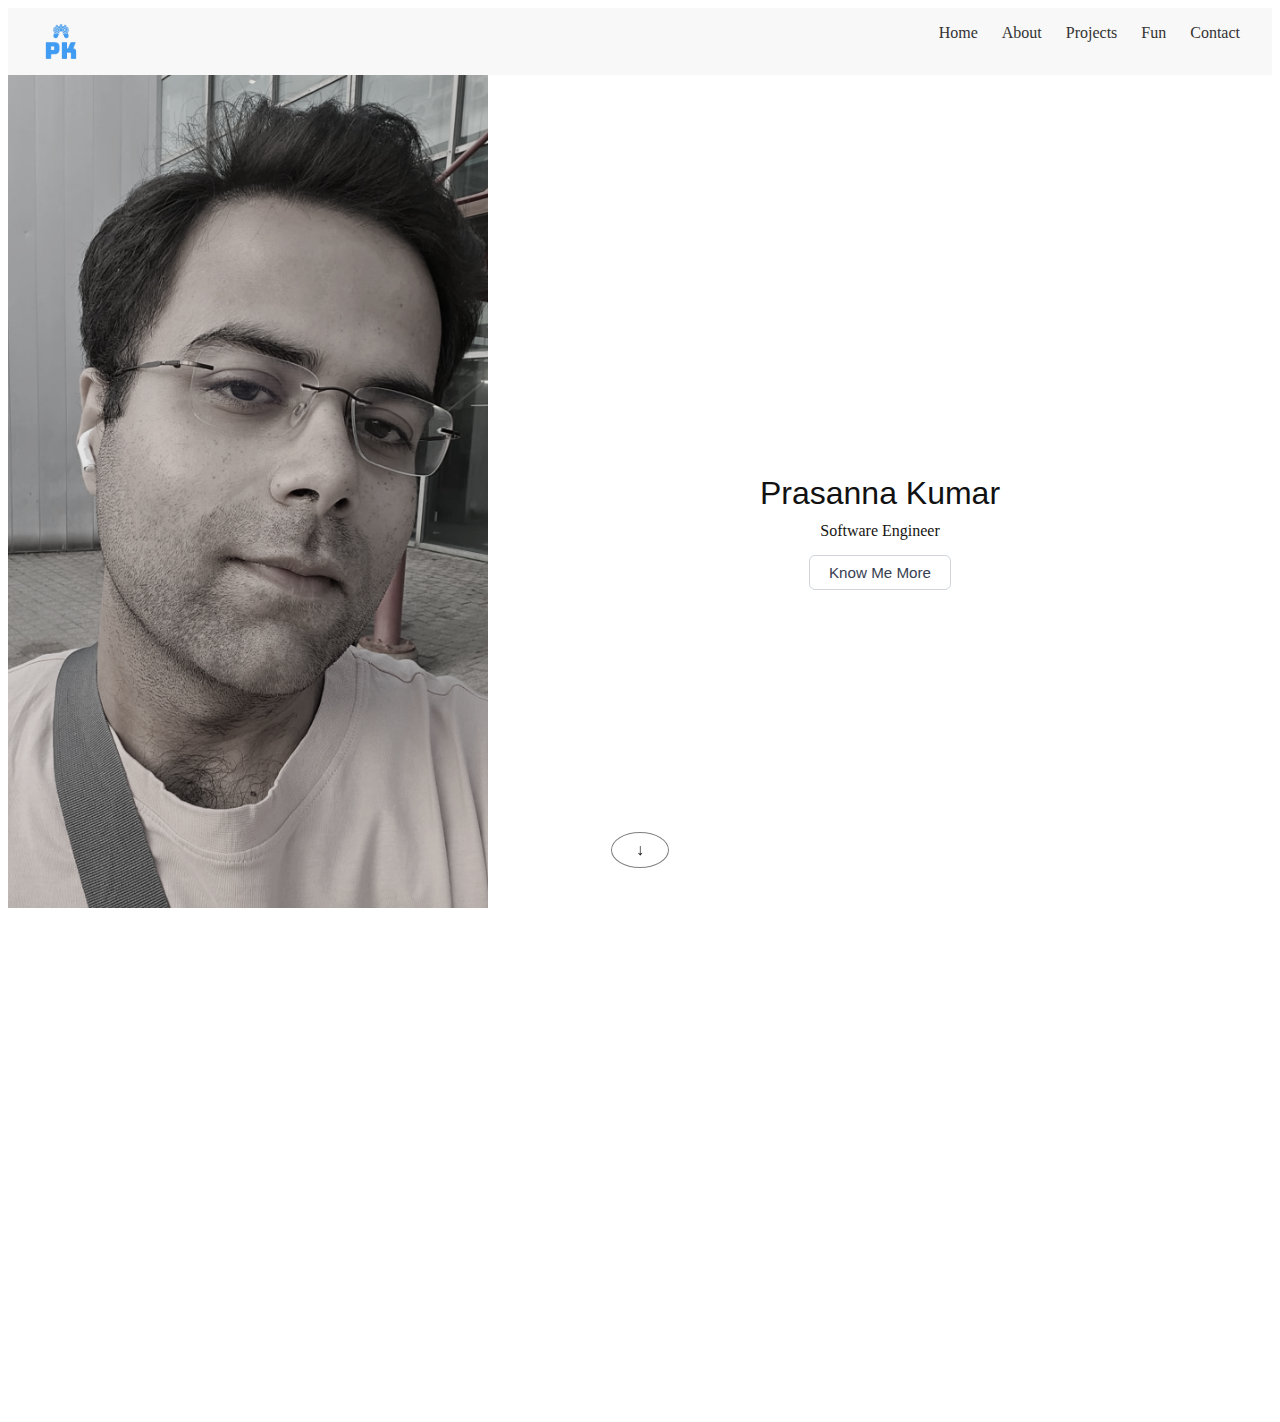
<file: index.html>
<!DOCTYPE html>
<html>
    <head>
        <title>
            Prasanna Kumar
        </title>
        <link rel="stylesheet" href="css/global.css">
        <link rel="stylesheet" href="css/homepage.css">
        <meta name="viewport" content="width=device-width, initial-scale=1.0">
    </head>
    <body>
        <header>
                <img src="images/icons/logo.png" class="logo" alt="logoIcon">
                <img src="images/icons/close.png" class="close" alt="logoIcon">
                <nav class="pageNavigation">
                    <ul class="pageList">
                        <li><a href="index.html"> Home </a></li>
                        <li><a href="bio.html"> About</a></li>
                        <li><a href="projects.html"> Projects</a></li>
                        <li><a href="fun.html"> Fun</a></li>
                        <li><a href="contact.html"> Contact</a></li>
                    </ul>
                    
                </nav>
                <img class="iconbar" src="images/icons/menubars.png" alt="bars"/>
        </header>
        <section class="homepage">
            <div class="banner">
            <img src="images/prasannadesktop.jpg" alt="backgroundimage" class="img-desktop">
            <img src="images/prasanna.jpg" alt="backgroundimage" class="img-mobile">
            <div class="details">
            <h1> Prasanna Kumar</h1> <p>Software Engineer</p>
            <a href="bio.html"><button>Know Me More</button></a>
            </div>
            </div>
            <div class="scrolldown" aria-label="Scroll down">
                <span class="arrow">↓</span>
            </div>
        </section>
    <div class="card-content">
        <nav class="cards">
            <a href="bio.html" class="card"><img src="./images/navbar/profilepic.jpg" class="card-image" alt="prasanna">
                <div class="card-text">
                    <h3>Prasanna Kumar</h3>
                    <p> Know more  </p>
                </div> 
            </a>
            <a href="projects.html" class="card"><img src="./images/navbar/projects.jpg" class="card-image" alt="projects">
                <div class="card-text">
                    <h3>My Projects</h3>
                    <p> Some of my works</p>
                </div> 
            </a>
            <a href="contact.html" class="card"><img src="./images/navbar/contact.jpg" class="card-image" alt="contact">
                <div class="card-text">
                    <h3>Contact Me</h3>
                    <p> Reach out and connect  </p>
                </div> 
            </a>
            <a href="fun.html" class="card"><img src="./images/navbar/fun.jpg" class="card-image" alt="call">
                <div class="card-text">
                    <h3>More</h3>
                    <p> More Than Meets The Eye  </p>
                </div> 
            </a>

                
            
        </nav>
    <footer>
            <div class="footer-logo"><img src="images/icons/logo.png" alt="logo"></div>
            <div class="footer-text">
                <h4>© Prasanna Kumar </h4>
                <p> I'd love to collaborate or answer any questions — 
                feel free to contact me via email or phone.</p>
            </div>
            <div class="footer-links">
                <a href="index.html">Home</a>
                <a href="contact.html">Contact Us</a>
            </div>
        </footer>
    </div>
    <script src="scripts/showLinks.js"></script>
    <script src="scripts/snapBehavior.js"></script>
    </body>
</html>
</file>
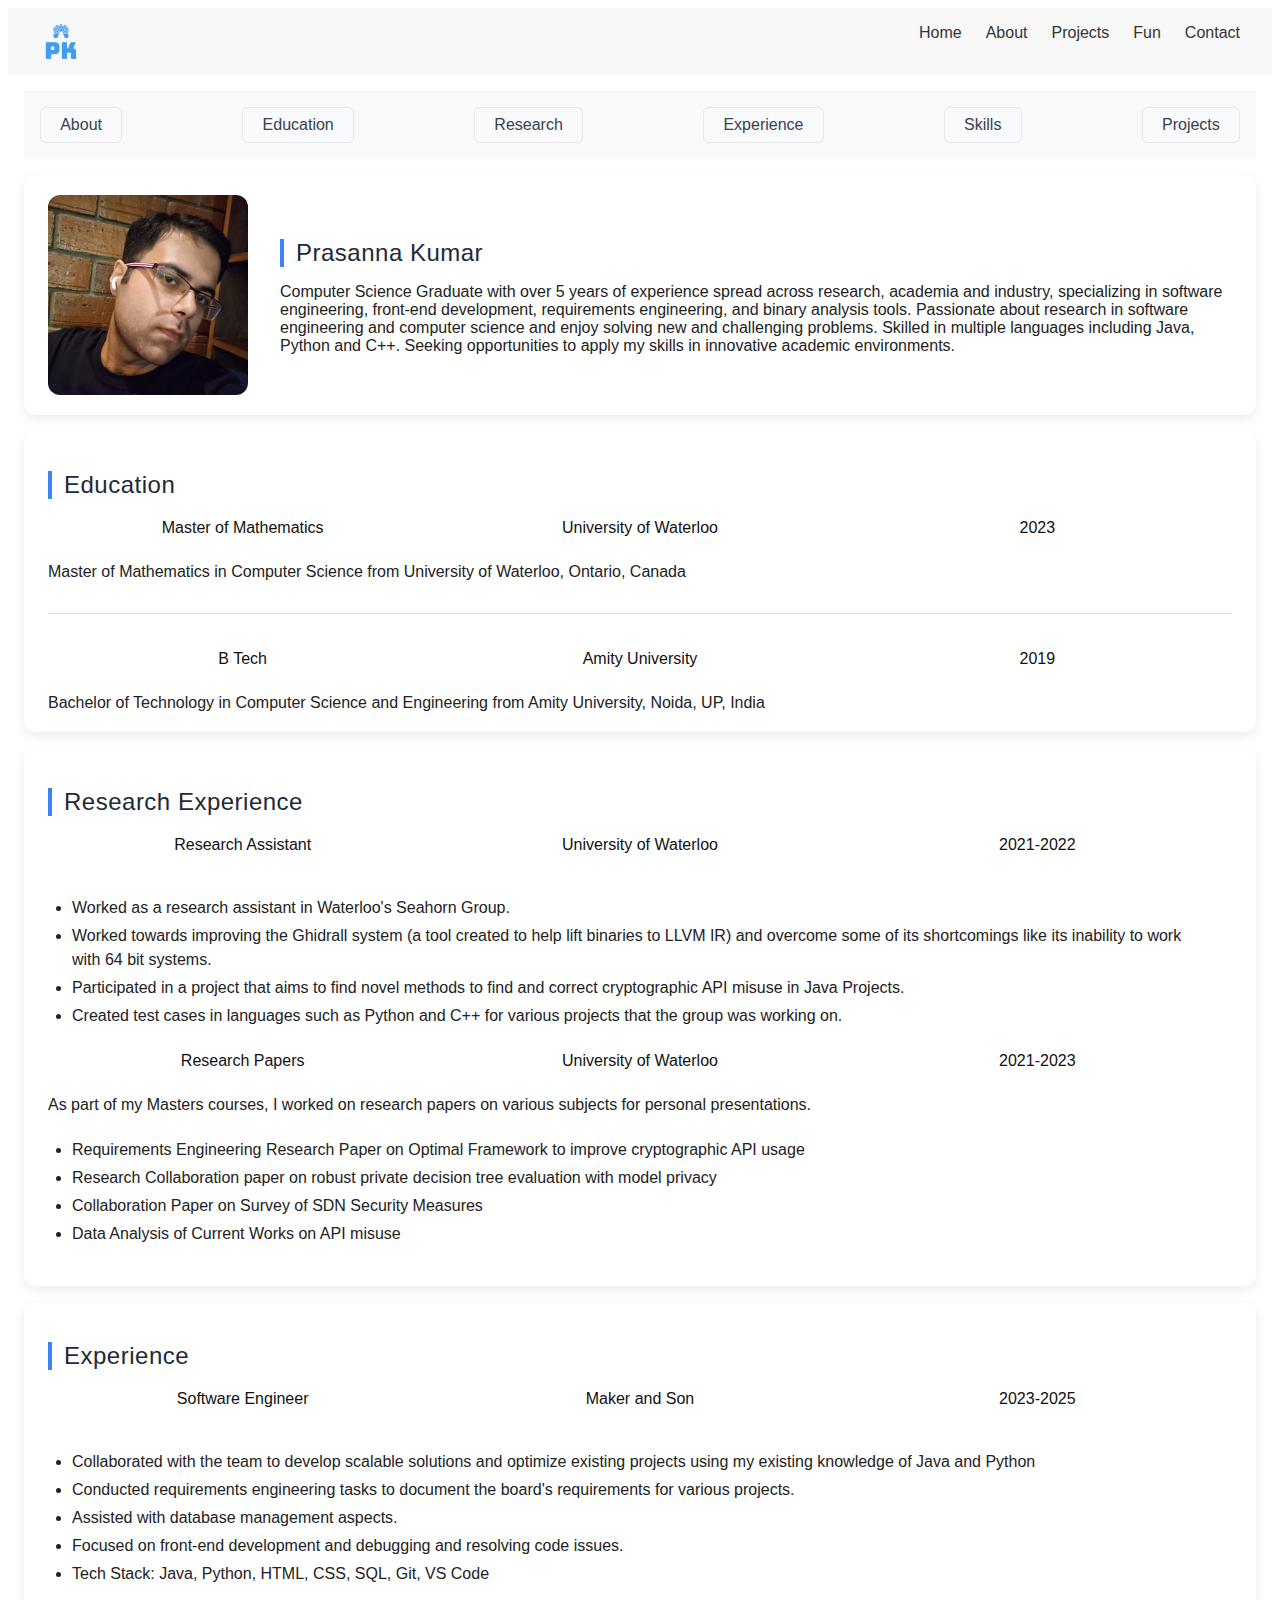
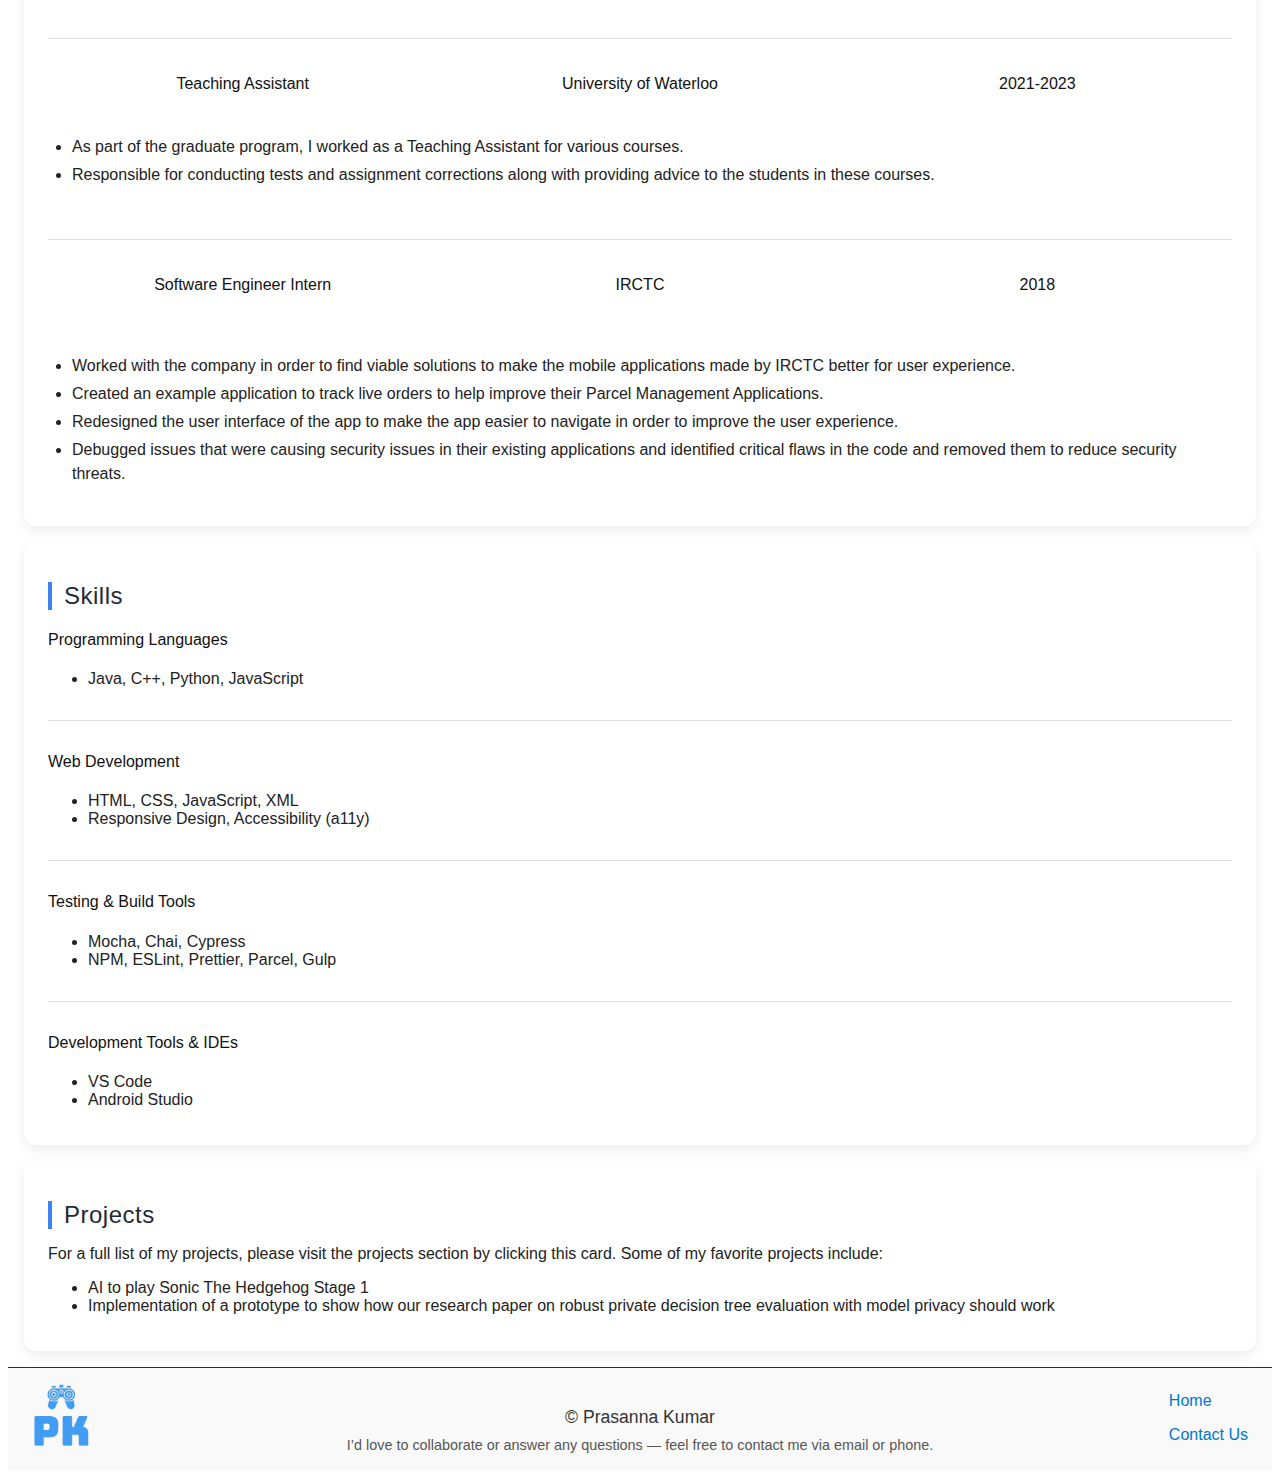
<file: bio.html>
<!DOCTYPE html>
<html lang="en">
    <head>
        <title>About Me</title>
        <link href="css/global.css" rel="stylesheet">
        <link href="css/about.css" rel="stylesheet">
        <meta name="viewport" content="width=device-width, initial-scale=1.0">
    </head>
    <body>  
        <header>
                <img src="images/icons/logo.png" class="logo" alt="logoIcon">
                <img src="images/icons/close.png" class="close" alt="logoIcon">
                <nav class="pageNavigation">
                    <ul class="pageList">
                        <li><a href="index.html"> Home </a></li>
                        <li><a href="bio.html"> About</a></li>
                        <li><a href="projects.html"> Projects</a></li>
                        <li><a href="fun.html"> Fun</a></li>
                        <li><a href="contact.html"> Contact</a></li>
                    </ul>
                    
                </nav>
                <img class="iconbar" src="images/icons/menubars.png" alt="bars"/>
        </header>
        
        <section id="section-main">
            <nav class="nav-container">
                <a href="#about" class="nav-items">About </a>
                <a href="#edu" class="nav-items">Education </a>
                <a href="#research" class="nav-items">Research </a>
                <a href="#exp" class="nav-items">Experience </a>
                <a href="#skills" class="nav-items">Skills </a>
                <a href="#projects" class="nav-items"> Projects </a>
            </nav>
        </section>
        <section id="about" class="text">
            <div class="herobanner">
                <img src="images/navbar/profilepic.jpg" alt="profile pic">
                <article>
                    <h2 class="section-title">Prasanna Kumar</h2>
                    <p>
                    Computer Science Graduate with over 5 years of experience spread across research, academia and industry, specializing in software engineering, front-end development, requirements engineering, and binary analysis tools. Passionate about research in software engineering and computer science and enjoy solving new and challenging problems. Skilled in multiple languages including Java, Python and C++. Seeking opportunities to apply my skills in innovative academic environments.  
                </p>
                </article>
            </div>
                
                  
        </section>
        <section id="edu" class="text">
            <h2 class="section-title">Education</h2>
             <div class="details">
                <div class="heading">
                    <h4>Master of Mathematics </h4>
                    <h4>University of Waterloo</h4>
                    <h4>2023</h4>
                </div>
                <p> Master of Mathematics in Computer Science from University of Waterloo, Ontario, Canada</p>
             </div>   
              <div class="divider"></div>
             <div class="details">
                <div class="heading">
                    <h4>B Tech</h4>
                    <h4>Amity University</h4>
                    <h4>2019</h4>
                </div>
                <p> Bachelor of Technology in Computer Science and Engineering from Amity University, Noida, UP, India </p>
             </div> 
                  
        </section>
        <section id="research" class="text">
            <h2 class="section-title">Research Experience</h2>
             <div class="details">
                <div class="heading">
                    <h4>Research Assistant </h4>
                    <h4> University of Waterloo</h4>
                    <h4>2021-2022</h4>
                </div>
                <ul> 
                    <li> 
                        Worked as a research assistant in Waterloo's Seahorn Group. </li>
                    <li>Worked towards improving the Ghidrall system (a tool created to help lift binaries to LLVM IR) and overcome some of its shortcomings like its inability to work with 64 bit systems. </li>
                    <li>Participated in a project that aims to find novel methods to find and correct cryptographic API misuse in Java Projects.</li>
                    <li>Created test cases in languages such as Python and C++ for various projects that the group was working on. </li>
                </ul>
             </div>   
              <div class="details">
                <div class="heading">
                    <h4>Research Papers </h4>
                    <h4> University of Waterloo</h4>
                    <h4>2021-2023</h4>
                </div>
                <p>As part of my Masters courses, I worked on research papers on various subjects for personal presentations.</p>
                <ul> 
                    <li> Requirements Engineering Research Paper on Optimal Framework to improve cryptographic API usage  </li>
                    <li> Research Collaboration paper on robust private decision tree evaluation
with model privacy</li>
<li>Collaboration Paper on Survey of SDN Security Measures</li>
<li>Data Analysis of Current Works on API misuse</li>
                </ul>
             </div>   
                  
        </section>
        <section id="exp" class="text">
            <h2 class="section-title">Experience</h2>
                <div class="details">
                <div class="heading">
                    <h4>Software Engineer </h4>
                    <h4> Maker and Son</h4>
                    <h4>2023-2025</h4>
                </div>
                <ul> 
                    <li> Collaborated with the team to develop scalable solutions and optimize existing projects using my existing knowledge of Java and Python </li>
                    <li>Conducted requirements engineering tasks to document the board's requirements for various projects.</li>
                    <li>Assisted with database management aspects.</li>
                    <li>Focused on front-end development and debugging and resolving code issues.</li>
                    <li>Tech Stack: Java, Python, HTML, CSS, SQL, Git, VS Code</li>

                </ul>
             </div>   
             
             <div class="divider"></div>
              <div class="details">
                <div class="heading">
                    <h4>Teaching Assistant </h4>
                    <h4> University of Waterloo</h4>
                    <h4>2021-2023</h4>
                </div>
                <ul> 
                    <li>As part of the graduate program, I worked as a Teaching Assistant for various courses.  </li>
                    <li>Responsible for conducting tests and assignment corrections along with providing advice to the students in these courses. </li>
                </ul>
             </div>   
             <div class="divider"></div>
              <div class="details">
                <div class="heading">
                    <h4>Software Engineer Intern 	 </h4>
                    <h4> IRCTC</h4>
                    <h4>2018</h4>
                </div>
                <ul> 
                    <li>Worked with the company in order to find viable solutions to make the mobile applications made by IRCTC better for user experience.</li>
                    <li>Created an example application to track live orders to help improve their Parcel Management Applications. </li>
                    <li>Redesigned the user interface of the app to make the app easier to navigate in order to improve the user experience.</li>
                    <li>Debugged issues that were causing security issues in their existing applications and identified critical flaws in the code and removed them to reduce security threats.</li>
                </ul>
             </div>  
                
                  
        </section>
        <section id="skills" class="text">
            <h2 class="section-title">Skills</h2>
                <h4> Programming Languages</h4>
                <ul>
                    <li>
                Java, C++, Python, JavaScript</li>
                </ul>
              <div class="divider"></div>  
              <h4> Web Development</h4>
              <ul> <li>HTML, CSS, JavaScript, XML </li>
                <li>Responsive Design, Accessibility (a11y)</li></ul>
                <div class="divider"></div>  
              <h4> Testing & Build Tools</h4>
              <ul> <li>Mocha, Chai, Cypress </li>
                <li>NPM, ESLint, Prettier, Parcel, Gulp</li></ul>
                <div class="divider"></div>  
              <h4>Development Tools & IDEs</h4>
              <ul> <li>VS Code </li>
                <li>Android Studio</li></ul>
        </section>
        <a href="projects.html">
        <section id="projects" class="text">
            <h2 class="section-title">Projects</h2>
            For a full list of my projects, please visit the projects section by clicking this card.
            Some of my favorite projects include:
            <ul>
                    <li>AI to play Sonic The Hedgehog Stage 1</li>
                    <li>Implementation of a prototype to show how our research paper on robust private decision tree evaluation with model privacy should work</li>
                </ul>
        </section>
        </a>

        <footer>
            <div class="footer-logo"><img src="images/icons/logo.png" alt="logo"></div>
            <div class="footer-text">
                <h4>© Prasanna Kumar </h4>
                <p> I’d love to collaborate or answer any questions — 
                feel free to contact me via email or phone.</p>
            </div>
            <div class="footer-links">
                <a href="index.html">Home</a>
                <a href="contact.html">Contact Us</a>
            </div>
        </footer>
       
        
    <script src="scripts/showLinks.js"></script>
    </body>
</html>
</file>
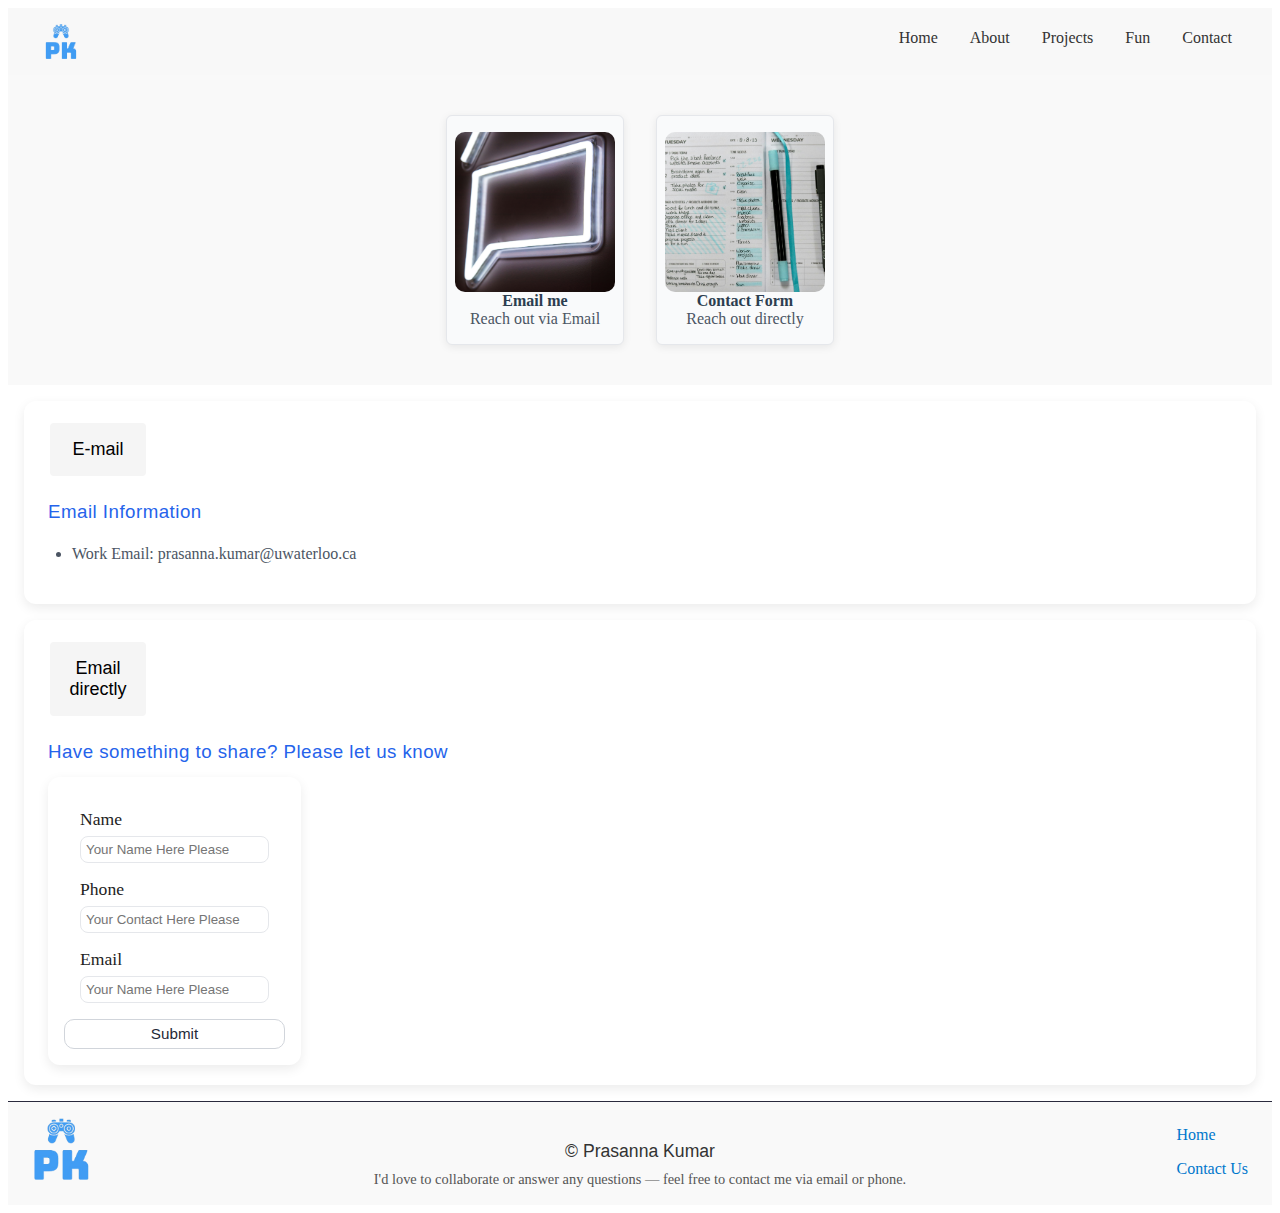
<file: contact.html>
<!DOCTYPE html>
<html lang="en">
    <head>
        <title>Contact Information</title>
        <link rel="stylesheet" href="css/global.css">
        <link rel="stylesheet" href="css/contactpage.css">
        <meta name="viewport" content="width=device-width, initial-scale=1.0">
    </head>
    <body> 
        <header>
                <img src="images/icons/logo.png" class="logo" alt="logoIcon">
                <img src="images/icons/close.png" class="close" alt="logoIcon">
                <nav class="pageNavigation">
                    <ul class="pageList">
                        <li><a href="index.html"> Home </a></li>
                        <li><a href="bio.html"> About</a></li>
                        <li><a href="projects.html"> Projects</a></li>
                        <li><a href="fun.html"> Fun</a></li>
                        <li><a href="contact.html"> Contact</a></li>
                    </ul>
                    
                </nav>
                <img class="iconbar" src="images/icons/menubars.png" alt="bars"/>
        </header>
        
        <nav class="cards">
            <a href="#email" class="card">
                <img src="images/navbar/contact.jpg" class="card-image" alt="call">
                 <div class="card-title">Email me</div> Reach out via Email </a>
            <a href="#form" class="card">
                <img src="images/navbar/form.jpg" class="card-image" alt="form">
                 <div class="card-title">Contact Form</div> Reach out directly </a>

        </nav>
        <section id="email" class="text">
            <h2> E-mail </h2>
                <article>   
                    <h3>Email Information</h3>
                    <ul>
                        <li>Work Email: prasanna.kumar@uwaterloo.ca</li>
                    </ul>
                   
                </article>  

        </section>
        <section id="form" class="text">
            <h2> Email directly </h2>
                <article>   
                    <h3>Have something to share? Please let us know</h3>
                    <form class="form-container" name="contact" method="POST" data-netlify="true">
                         <input type="hidden" name="form-name" value="contact" />
                        <div class="form-field">
                        <label for="name"> Name </label>
                        <input type="text" id="name" placeholder="Your Name Here Please" name="name">
                        </div>
                        <div class="form-field">
                        <label for="phone"> Phone </label>
                        <input type="tel" id="phone" name="phone" placeholder="Your Contact Here Please">
                        </div>
                        <div class="form-field">
                        <label for="email"> Email </label>
                        <input name="email" type="email" id="email" placeholder="Your Name Here Please">
                        </div>
                        <button class="form-button" type="submit"> Submit </button>
                    </form>
                </article>
                     
        </section>
            

        </section>
        <footer>
            <div class="footer-logo"><img src="images/icons/logo.png" alt="logo"></div>
            <div class="footer-text">
                <h4>© Prasanna Kumar </h4>
                <p> I'd love to collaborate or answer any questions — 
                feel free to contact me via email or phone.</p>
            </div>
            <div class="footer-links">
                <a href="index.html">Home</a>
                <a href="contact.html">Contact Us</a>
            </div>
        </footer>
        <script src="scripts/showLinks.js"></script>
        </body>
        </html>
</file>
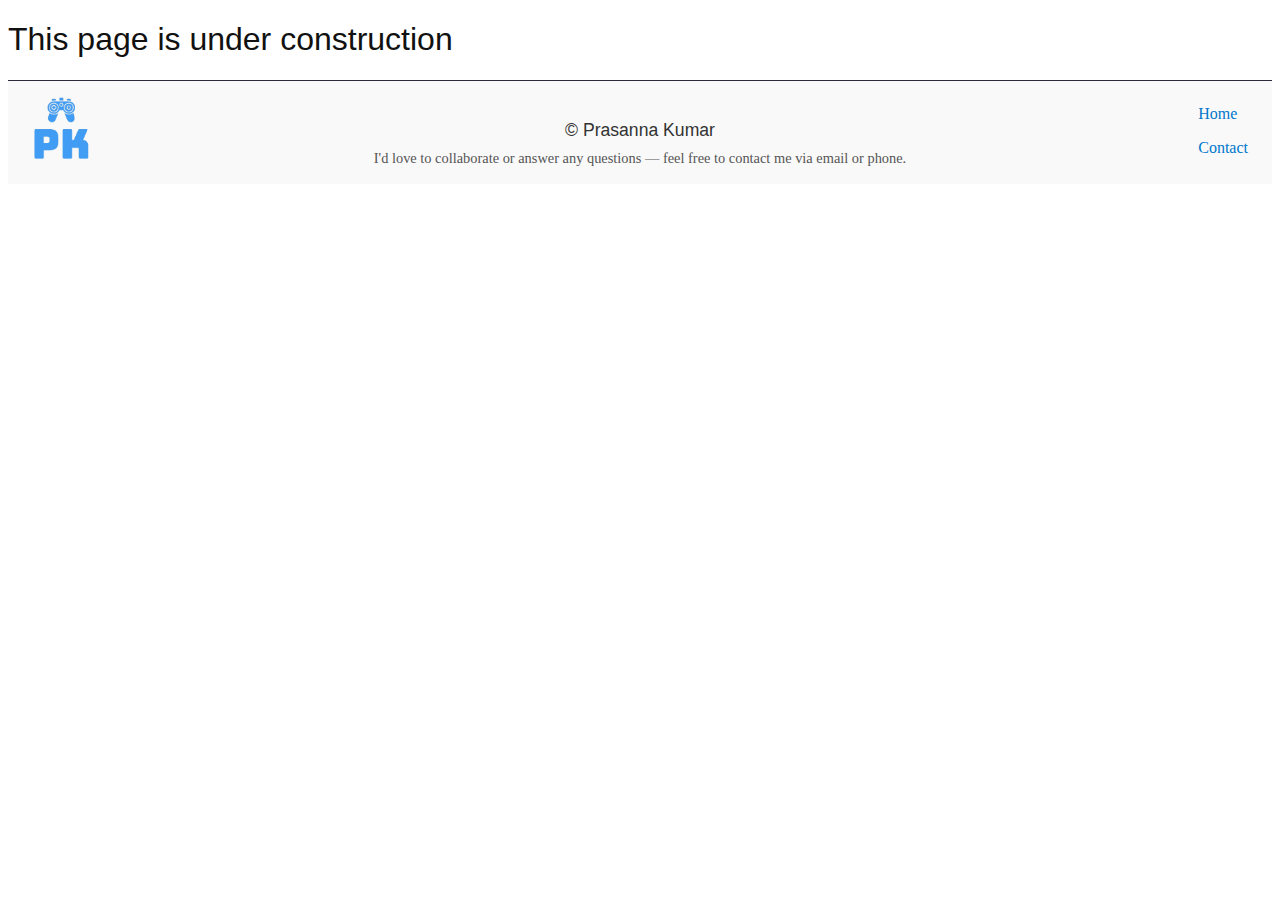
<file: crashlanding.html>
<!DOCTYPE html>
<html>
<head>
    <title> Oops! </title>
    <link href="css/global.css" rel="stylesheet">
</head>
<body>
    <h1>This page is under construction</h1>
    <footer>
            <div class="footer-logo"><img src="images/icons/logo.png" alt="logo"></div>
            <div class="footer-text">
                <h4>© Prasanna Kumar </h4>
                <p> I'd love to collaborate or answer any questions — 
                feel free to contact me via email or phone.</p>
            </div>
            <div class="footer-links">
                <a href="index.html">Home</a>
                <a href="contact.html">Contact</a>
            </div>
        </footer>
    <script src="scripts/showLinks.js"></script>
    </body>
</body>
</html>
</file>
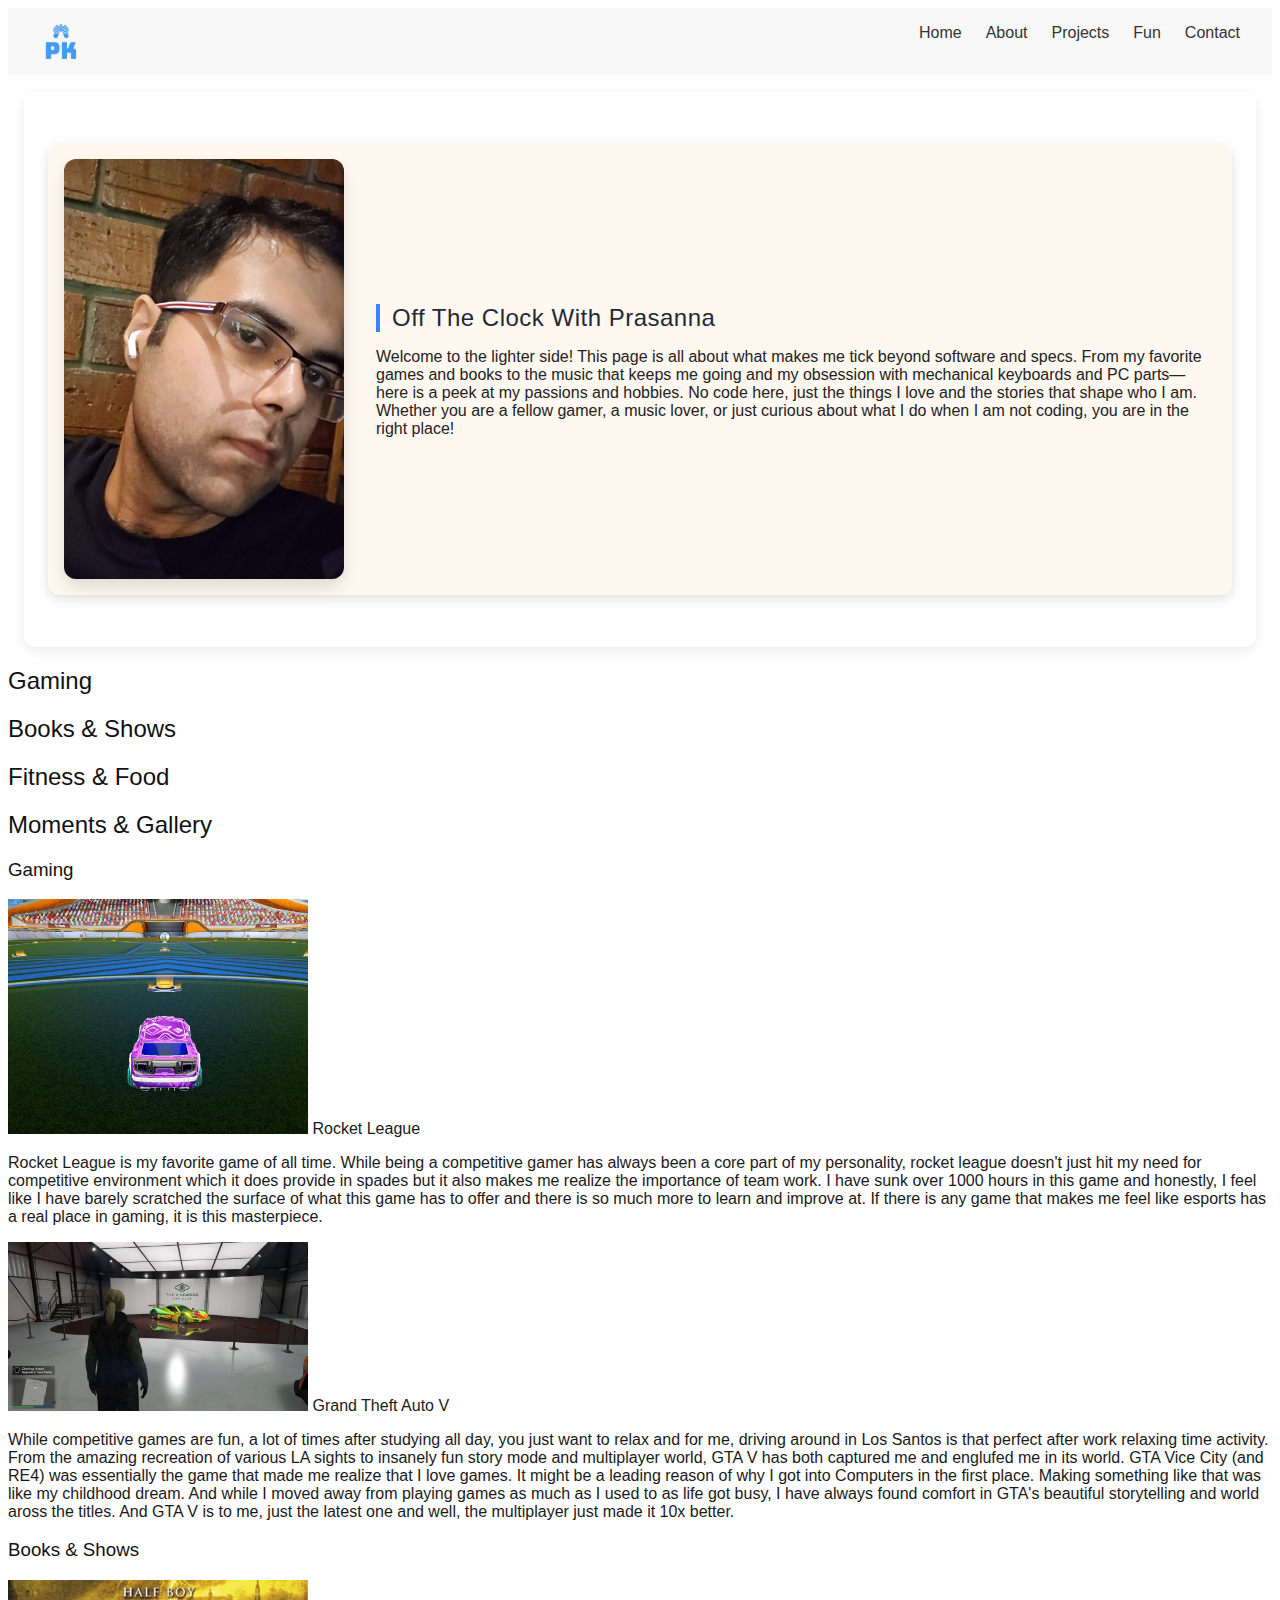
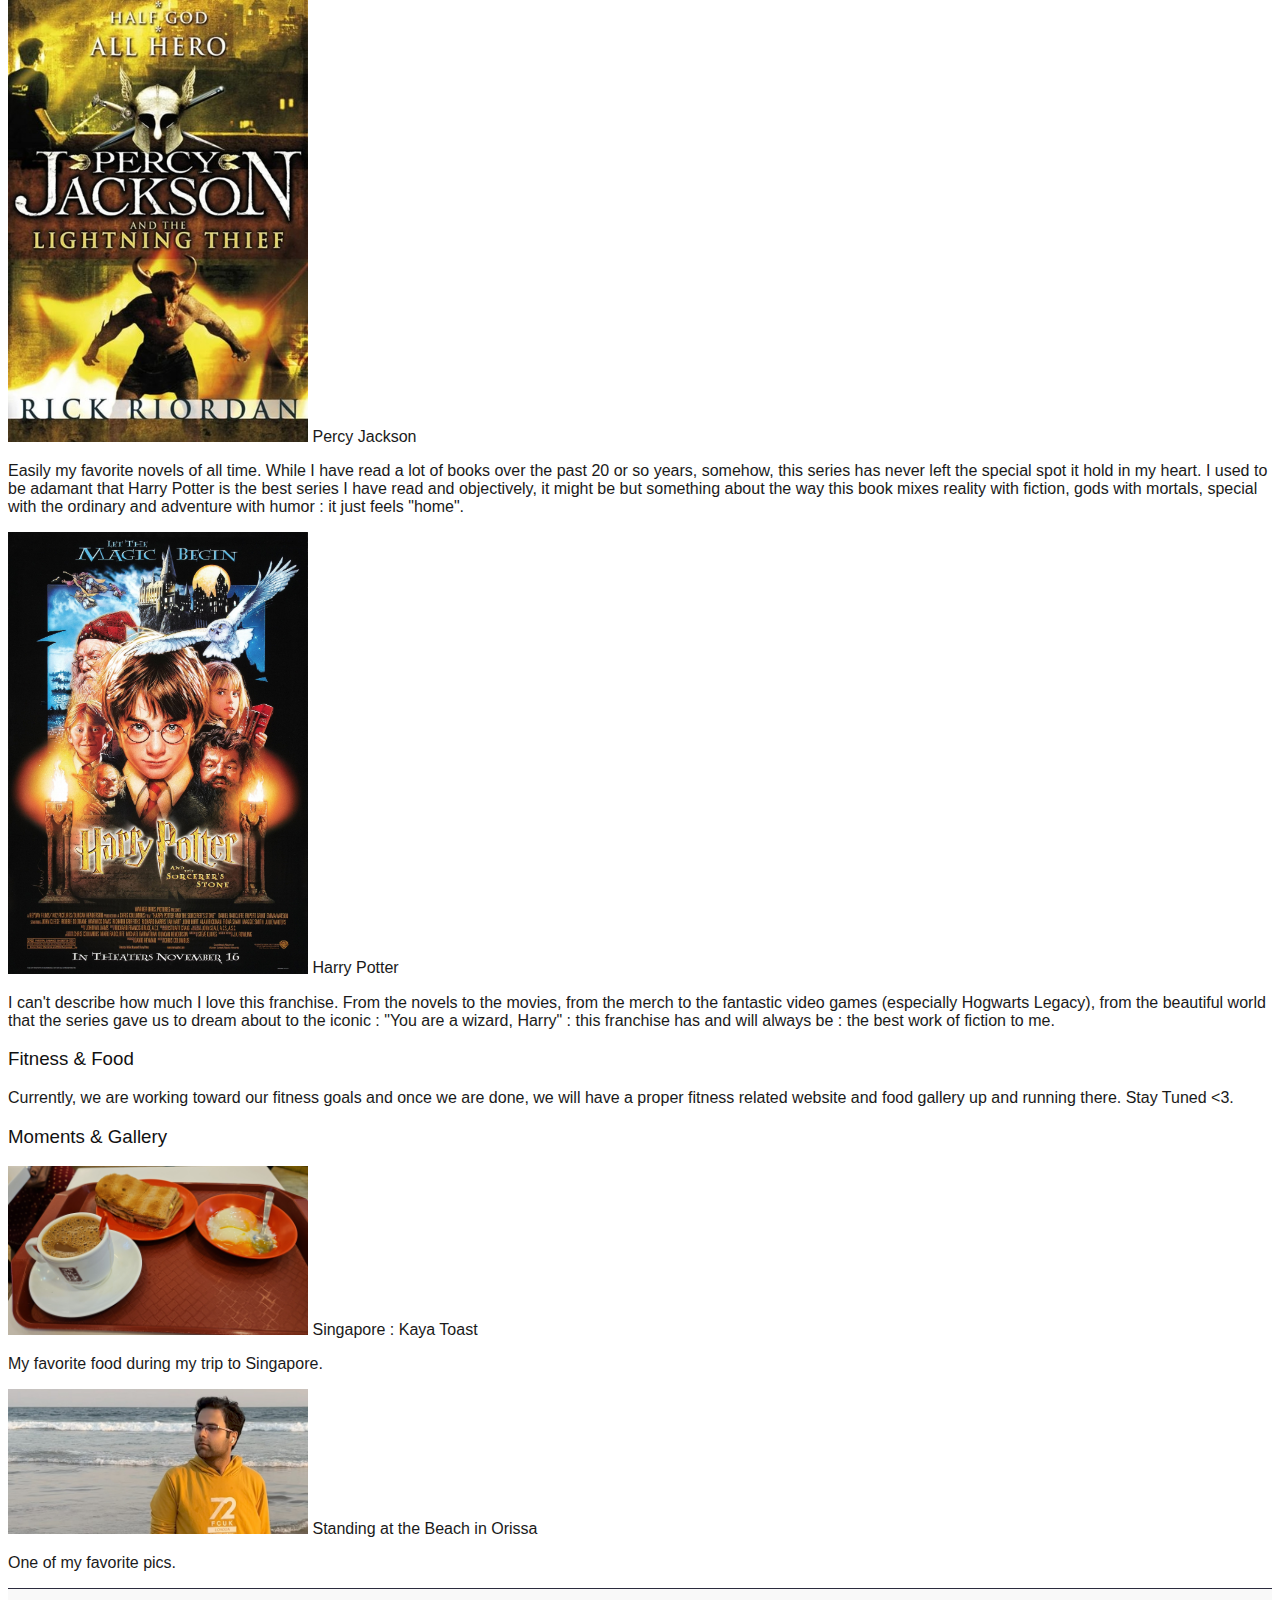
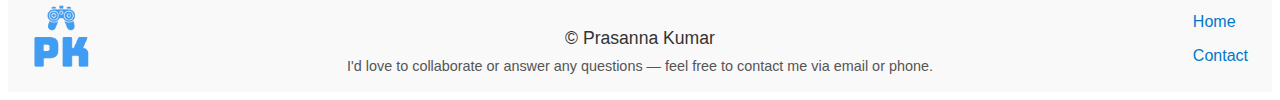
<file: fun.html>
<!DOCTYPE html>
<html>
    <head>
        <title>
            Prasanna Kumar
        </title>
        <link rel="stylesheet" href="css/global.css">
        <link rel="stylesheet" href="css/morefun.css">
        <meta name="viewport" content="width=device-width, initial-scale=1.0">
    </head>
    <body>
        <header>
                <img src="images/icons/logo.png" class="logo" alt="logoIcon">
                <img src="images/icons/close.png" class="close" alt="logoIcon">
                <nav class="pageNavigation">
                    <ul class="pageList">
                        <li><a href="index.html"> Home </a></li>
                        <li><a href="bio.html"> About</a></li>
                        <li><a href="projects.html"> Projects</a></li>
                        <li><a href="fun.html"> Fun</a></li>
                        <li><a href="contact.html"> Contact</a></li>
                    </ul>
                    
                </nav>
                <img class="iconbar" src="images/icons/menubars.png" alt="bars"/>
        </header>

            

        <section id="about" class="text">
            <div class="herobanner">
                <img src="images/navbar/profilepic.jpg" alt="profile pic">
                <article>
                    <h2 class="section-title">Off the Clock with Prasanna</h2>
                    <p>
                        Welcome to the lighter side! This page is all about what makes me tick beyond software and specs. From my favorite games and books to the music that keeps me going and my obsession with mechanical keyboards and PC parts— here is a peek at my passions and hobbies. No code here, just the things I love and the stories that shape who I am.
 Whether you are a fellow gamer, a music lover, or just curious about what I do when I am not coding, you are in the right place!
                            </p>
                </article>
            </div>
                
                  
        </section>

        <section class="projects-section">
  
  <nav class="projects-category">
    <h2 class="project-category active" id="gaming-tab">Gaming</h2>
    <h2 class="project-category" id="media-tab">Books & Shows</h2>
    <h2 class="project-category" id="fitness-tab">Fitness & Food</h2>
    <h2 class="project-category" id="moments-tab">Moments & Gallery</h2>
  </nav>
  <nav class="spotlight active" id="gaming">
    <h3 class="spotlight-titles">Gaming</h3>
    <div class="showcase-viewport">
        <div class="showcase-track">
    <section class="showcase">
        <div class="showcase_media">
        <img src="images/fun/gaming1.png" width="300" height="auto" alt="Rocket League" class="showcase_img">
        <span class="showcase_media_title">Rocket League</span>
        
        </div>
        <p  class="showcase_description">
            Rocket League is my favorite game of all time. While being a competitive gamer has always been a core
            part of my personality, rocket league doesn't just hit my need for competitive environment which it does provide in spades but it also makes me realize
            the importance of team work. I have sunk over 1000 hours in this game and honestly, I feel like I have barely scratched the surface of what this game has to offer
            and there is so much more to learn and improve at. If there is any game that makes me feel like esports has a real place in gaming, it is this masterpiece. 
        </p>
        
    </section>
    <section class="showcase">
        <div class="showcase_media">
        <img src="images/fun/gaming2.jpeg" width="300" height="auto" alt="Rocket League" class="showcase_img">
        <span class="showcase_media_title">Grand Theft Auto V</span>
        
        </div>
        <p  class="showcase_description">
            While competitive games are fun, a lot of times after studying all day, you just want to relax and for me, driving around in Los Santos is that perfect after work relaxing time activity. From the amazing recreation of various LA sights to insanely fun story mode and multiplayer world, GTA V has both captured me and englufed me in its world. 
        GTA Vice City (and RE4) was essentially the game that made me realize that I love games. It might be a leading reason of why I got into Computers in the first place. Making something like that was like my childhood dream. And while I moved away from playing games as much as I used to as life got busy, I have always found comfort in GTA's beautiful storytelling and world aross the titles. And GTA V is to me, just the latest one and well, the multiplayer just made it 10x better.  </p>
        
    </section>

    </div>
    </div>
  </nav>

  <nav class="spotlight" id="media">
    <h3 class="spotlight-titles">Books & Shows</h3>
    
      <div class="showcase-viewport">
        <div class="showcase-track">
    <section class="showcase">
        <div class="showcase_media">
        <img src="images/fun/book1.jpg" width="300" height="auto" alt="Rocket League" class="showcase_img">
        <span class="showcase_media_title">Percy Jackson</span>
        
        </div>
        <p  class="showcase_description">
            Easily my favorite novels of all time. While I have read a lot of books over the past 20 or so years, somehow, this series has never left the special spot it hold in my heart.
        I used to be adamant that Harry Potter is the best series I have read and objectively, it might be but something about the way this book mixes reality with fiction, gods with mortals, special with the ordinary and adventure with humor : it just feels "home".       </p>
        
    </section>
    <section class="showcase">
        <div class="showcase_media">
        <img src="images/fun/book2.jpg" width="300" height="auto" alt="Rocket League" class="showcase_img">
        <span class="showcase_media_title">Harry Potter</span>
        
        </div>
        <p  class="showcase_description"> 
            I can't describe how much I love this franchise. From the novels to the movies, from the merch to the fantastic video games (especially Hogwarts Legacy), from the beautiful world that the series gave us to dream about to the iconic : "You are a wizard, Harry" : this 
            franchise has and will always be : the best work of fiction to me. 
            
        </p>
        
    </section>

    </div>
    </div>
  </nav>

  <nav class="spotlight" id="fitness">
    <h3 class="spotlight-titles">Fitness & Food</h3>
    Currently, we are working toward our fitness goals and once we are done, we will have a proper fitness related website and food gallery up and running there. Stay Tuned <3.
  </nav>

  <nav class="spotlight" id="moments">
    <h3 class="spotlight-titles">Moments & Gallery</h3>
   <div class="showcase-viewport">
        <div class="showcase-track">
    <section class="showcase">
        <div class="showcase_media">
        <img src="images/fun/singapore1.jpg" width="300" height="auto" alt="Rocket League" class="showcase_img">
        <span class="showcase_media_title">Singapore : Kaya Toast</span>
        
        </div>
        <p  class="showcase_description">
            My favorite food during my trip to Singapore. 
            </p>
    </section>
    <section class="showcase">
        <div class="showcase_media">
        <img src="images/prasanna.jpg" width="300" height="auto" alt="Rocket League" class="showcase_img">
        <span class="showcase_media_title">Standing at the Beach in Orissa</span>
        
        </div>
        <p  class="showcase_description"> 
            One of my favorite pics.  
        </p>
        
    </section>

    </div>
    </div>
  </nav>
</section>






        <footer>
            <div class="footer-logo"><img src="images/icons/logo.png" alt="logo"></div>
            <div class="footer-text">
                <h4>© Prasanna Kumar </h4>
                <p> I'd love to collaborate or answer any questions — 
                feel free to contact me via email or phone.</p>
            </div>
            <div class="footer-links">
                <a href="index.html">Home</a>
                <a href="contact.html">Contact</a>
            </div>
        </footer>
    </div>
    <script src="scripts/showLinks.js"></script>
    <script src="scripts/tabChanges.js"></script>

    </body>
</html>
</file>
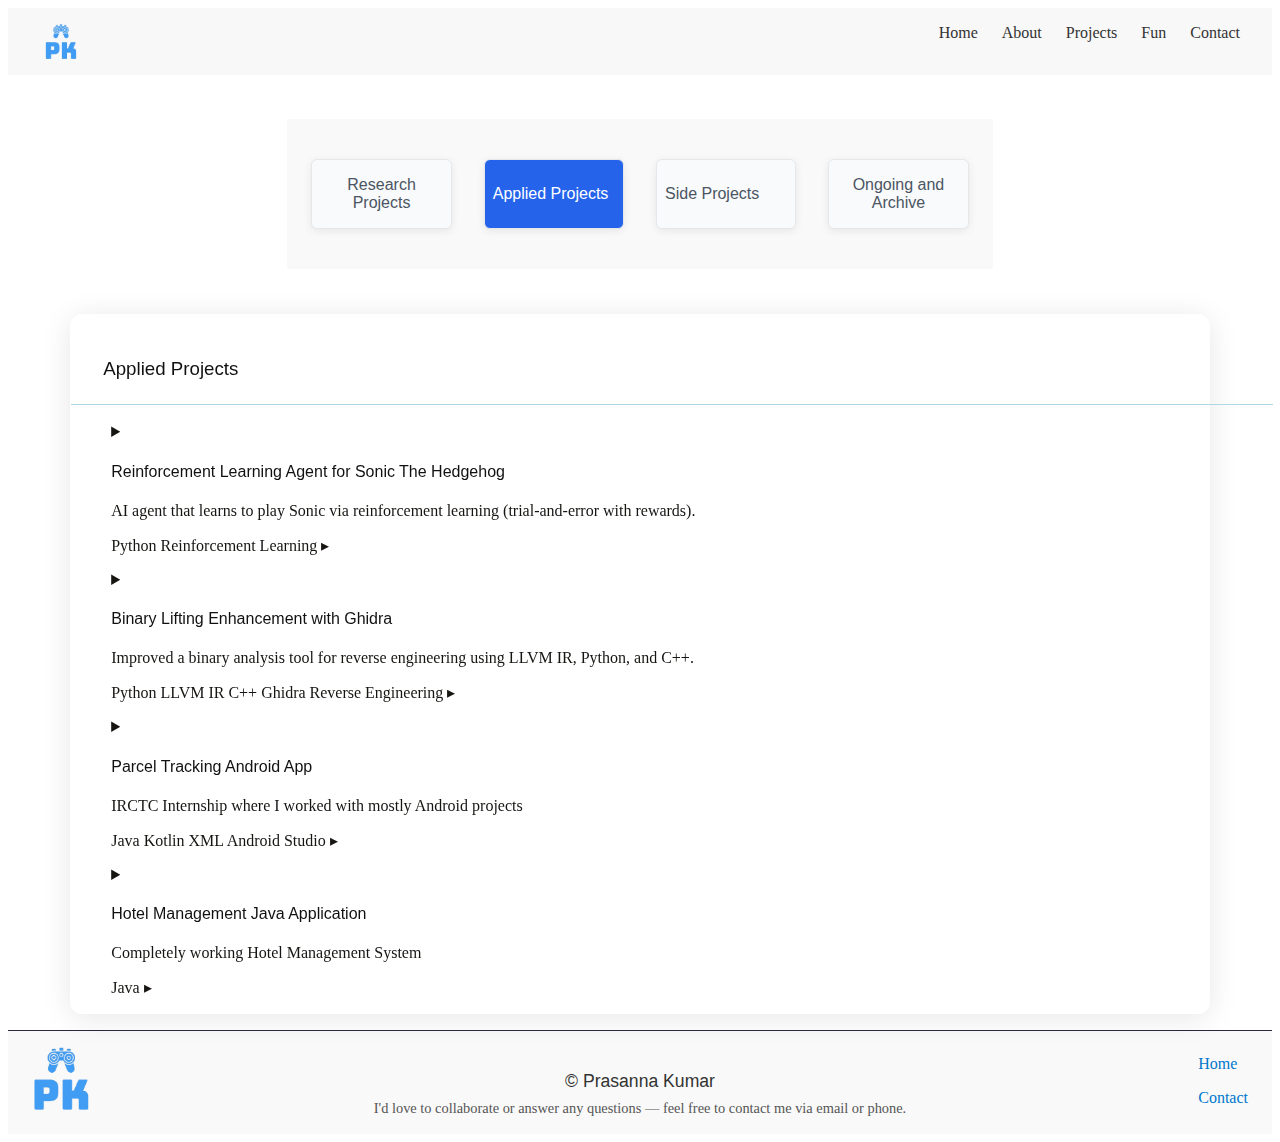
<file: projects.html>
<!DOCTYPE html>
<html lang="en">
    <head>
        <title>
            Prasanna Kumar
        </title>
        <link rel="stylesheet" href="css/global.css">
        <link rel="stylesheet" href="css/projects.css">
        <meta name="viewport" content="width=device-width, initial-scale=1.0">
    </head>
    <body>
        <header>
                <img src="images/icons/logo.png" class="logo" alt="logoIcon">
                <img src="images/icons/close.png" class="close" alt="logoIcon">
                <nav class="pageNavigation">
                    <ul class="pageList">
                        <li><a href="index.html"> Home </a></li>
                        <li><a href="bio.html"> About</a></li>
                        <li><a href="projects.html"> Projects</a></li>
                        <li><a href="fun.html"> Fun</a></li>
                        <li><a href="contact.html"> Contact</a></li>
                    </ul>
                    
                </nav>
                <img class="iconbar" src="images/icons/menubars.png" alt="bars">
        </header>
        <section class="projects-section">
            <nav class="projects-category">
                <h2 class="project-category" id="research-tab">Research Projects</h2>
                <h2 class ="project-category active"  id="academic-tab">Applied Projects

</h2>
                <h2 class="project-category" id="sidep-tab">Side Projects</h2>
                <h2 class ="project-category"  id="ongoing-tab">Ongoing and Archive</h2>
            </nav>
            <nav class="spotlight active" id="academic">
                <h3 class="spotlight-titles">Applied Projects</h3>
                <ul> 
                    

                    

                    <li class="spotlight-item">
                        <details class="spotlight-details">
                            <summary class="spotlight-summary">
                                <span class="summary-text">
                                    <h4 class="summary-title">
                                        Reinforcement Learning Agent for Sonic The Hedgehog
                                    </h4>
                                    <p class="summary-teaser">
                                        AI agent that learns to play Sonic via reinforcement learning (trial-and-error with rewards).
                                    </p>
                                    <span class="summary-tags">
                                    <span class="tag">Python</span>
                                    <span class="tag">Reinforcement Learning</span>
                                    </span>
                                </span>
                                <span class="chevron" aria-hidden="true">▸</span>
                            </summary>

                        <div class="spotlight-list-cards">
                            <img src="images/sonic.png" width="100" alt="sonic standing">
                            <div class="spotlight-list-cards-description">
                                <p>Developed an AI agent capable of playing Sonic The Hedgehog by leveraging reinforcement learning techniques. 
                                    The agent learns how to play through trial and error, receiving rewards based on its success on going right. This project involved designing and training the decision-making process to achieve the desired outcome.</p>
                                <p> <strong>Languages:</strong>  Python </p>
                                <p> Done as part of AI course at University of Waterloo</p>
                            </div>
                        </div>
                        </details>
                    </li>
                     <li class="spotlight-item">
                        <details class="spotlight-details">
                            <summary class="spotlight-summary">
                                <span class="summary-text">
                                    <h4 class="summary-title">
                                        Binary Lifting Enhancement with Ghidra
                                    </h4>
                                    <p class="summary-teaser">
                                        Improved a binary analysis tool for reverse engineering using LLVM IR, Python, and C++.
                                    </p>
                                    <span class="summary-tags">
                                    <span class="tag">Python</span>
                                    <span class="tag">LLVM IR</span>
                                    <span class="tag">C++</span>
                                    <span class="tag">Ghidra</span>
                                    <span class="tag">Reverse Engineering</span>
                                    </span>
                                </span>
                                <span class="chevron" aria-hidden="true">▸</span>
                            </summary>

                        <div class="spotlight-list-details">
                             <div class="spotlight-list-details-description">
                                Enhanced an existing binary analysis tool by adding support for 64-bit systems using LLVM Intermediate Representation (IR). This involved extending functionalities within Ghidra through a combination of Python scripting and C++ development. The project improved compatibility and analysis precision for modern architectures, enabling more effective reverse engineering and binary lifting workflows.

                                <div class="spotlight-list-details-description-tech">
                            <p>  <strong>Technical Stack:</strong> Ghidra, LLVM IR, Python, C++ </p>
                              <p><strong>Domain:</strong>  Binary Analysis, Reverse Engineering </p>
                             <p>Done as part of RA at University of Waterloo</p></div>
                        </div>
                        </div>
                        </details>
                    </li>
                     <li class="spotlight-item">
                        <details class="spotlight-details">
                            <summary class="spotlight-summary">
                                <span class="summary-text">
                                    <h4 class="summary-title">
                                        Parcel Tracking Android App
                                    </h4>
                                    <p class="summary-teaser">
                                        IRCTC Internship where I worked with mostly Android projects
                                    </p>
                                    <span class="summary-tags">
                                    <span class="tag">Java</span>
                                    <span class="tag">Kotlin</span>
                                    <span class="tag">XML</span>
                                    <span class="tag">Android Studio</span>
                                    </span>
                                </span>
                                <span class="chevron" aria-hidden="true">▸</span>
                            </summary>

                        <div class="spotlight-list-details">
                             <div class="spotlight-list-details-description">
                                Designed and developed an Android application to serve as sort of a prototype to demonstrate real-time parcel tracking functionality. The app showcases live tracking features and enhance user experience. This project involved integrating tracking APIs, designing intuitive UI components, and implementing background services to update parcel status in real time.
                                Moreover, helped in removing some major security flaws with some existing works. 
                                  <div class="spotlight-list-details-description-tech">
                              <strong>Technical Stack</strong> Android Studio (Java) 
                            <p> Done as part of an internship at IRCTC</p></div>
                        </div>
                        </div>
                        </details>
                    </li>
                     <li class="spotlight-item">
                        <details class="spotlight-details">
                            <summary class="spotlight-summary">
                                <span class="summary-text">
                                    <h4 class="summary-title">
                                        Hotel Management Java Application
                                    </h4>
                                    <p class="summary-teaser">
                                        Completely working Hotel Management System
                                    </p>
                                    <span class="summary-tags">
                                    <span class="tag">Java</span>
                                    </span>
                                </span>
                                <span class="chevron" aria-hidden="true">▸</span>
                            </summary>

                        <div class="spotlight-list-details">
                                <div class="spotlight-list-details-description">
                               Text based hotel booking management application where we allow admin to add rooms and modify them and allow users to book rooms while managing date and reservation conflicts.

                                <div class="spotlight-list-details-description-tech">
                              <strong>Technical Stack</strong> Java
                            <p> Done as part of Udacity Java Nanodegree</p></div>
                        </div>
                        </div>
                        </details>
                    </li>
                </ul>
            </nav>
            <nav class="spotlight" id="research">
                <h3 class="spotlight-titles">Research Work</h3>
                 <ul> 
                    <li>
                        <div class="spotlight-list-header">ByzantineSecretBranch: robust private decision tree evaluation with model privacy</div>
                        <div class="spotlight-list-details">
                            <div class="spotlight-list-details-description-tech">
                              <strong>CS858, University of Waterloo, 2023 </strong>
                            </div>
                            <div class="spotlight-list-details-description-tech">
                              <strong>Authors: </strong> Prasanna Kumar, Jesse Elliott, Rohan B.
                            </div>
                            <div class="spotlight-list-details-description">
                                As part of my coursework during Master's, I developed a privacy-preserving machine learning protocol that enables secure and robust evaluation of decision trees while protecting both the clients' input and the models structure with two classmates. 
                                Our protocol is designed for a multi-server environment and guarantees information-theoretic security of clients' input vectors through secret sharing.        </div>
                            <div class="spotlight-list-details-description-tech">
                              <strong>Cryptography: </strong>  Secret Sharing, Reed-Solomon Error Correcting Codes
                            </div>
                            <div class="spotlight-list-details-description-tech">
                              <strong>Application Domain: </strong> Privacy-Preserving Machine Learning, Multi-Server Protocols 
                            </div>
                        </div>

                    </li>
                    <li>
                        <div class="spotlight-list-header">
                            Requirements Engineering: A framework to improve the use of Cryptographic APIs
                        </div>
                        <div class="spotlight-list-details">
                            <div class="spotlight-list-details-description-tech">
                              <strong>CS846, University of Waterloo, 2023 </strong>
                            </div>
                            <div class="spotlight-list-details-description-tech">
                              <strong>Author: </strong> Prasanna Kumar
                            </div>
                            <div class="spotlight-list-details-description">
                                With the rise in the amount of sensitive data that is being exchanged and stored across
                                different platforms, the security of such sensitive data has become a critical concern in modern application development.
                                Cryptographic APIs are a way to enable developers to add security measures to their applications without 
                                having to understand the working of the cryptographic details of those APIs. This is an essential way in which we modernize development processes.
                                Not every concept is needed to be understood in order to work with them. However, Cryptographic APIs are often seen to cause numerous vulnerabilities in 
                                applications due to improper usage.  The paper investigates the root causes of such misuse and explores how proper requirements engineering
                                can be used in order to guide the development of a framework that can mitigate these issues. Key research questions that we deal with in this paper include identifying threats posed by incorrect
                                API usage, defining correct behavior, distinguishing whether vulnerabilities arise from poor design or improper use and specifying requirements that we need to consider
                                when building a framework to deal with this issue. We present a structured approach to enhancing security through improved
                                requirements engineering for Cryptographic APIs.
                                The focus of this paper is on how better engineering practices at the API design and specification level can 
                                help avoid the ability of a developer to misuse the APIs because inherently the purpose of APIs is to allow
                                someone without the understanding of inner working to be able to work with the APIs.  
                            </div>
                            <div class="spotlight-list-details-description-tech">
                           
                                <strong>Application Domain: </strong>Requirements Engineering, Software Security
                            </div>
                       </div>

                    </li>
                    
                    <li>
                        <div class="spotlight-list-header">
                            Cryptographic API Misuse: A Data-Driven Perspective 
                        </div>
                        <div class="spotlight-list-details">
                            <div class="spotlight-list-details-description-tech">
                              <strong>CS898, University of Waterloo, 2023 </strong>
                            </div>
                            <div class="spotlight-list-details-description-tech">
                              <strong>Author: </strong> Prasanna Kumar
                            </div>
                            <div class="spotlight-list-details-description">
                                This project examines the pervasive issue of Cryptographic API misuse through a data-driven lens. We focus on 
                                what data we have available from both static and dynamic analysis tools taking a look at various tools like Cryptolint (a lightweight static
                                analysis tool) but also consider the perspective that benchmarking tools may not be very useful when it comes to Cryptographic rules because 
                                they can change as the existing rules are broken and new ones are made. A look at various data sources and analyzing it does potray a clear picture
                                that this issue is worth looking at and more prevalent than one would think. Therefore, using both existing data and finding patterns, we need to work
                                to work on building a robust framework that can be extended and modified.
                                The focus here is to identify trends using data that we have available in order to understand both the importance
                                of the issue we are discussing as well inform the reader on how we can leverage the existing data in order to better detection tools.
                            </div>
                            <div class="spotlight-list-details-description-tech">
                           
                                <strong>Application Domain: </strong>Data Driven Technologies, Software Security
                            </div></div>
                       

                    </li>
                       <li>
                        <div class="spotlight-list-header">
                            SDN Security: Measures, Analysis, and Comparison
                        </div>
                        <div class="spotlight-list-details">
                            <div class="spotlight-list-details-description-tech">
                              <strong>CS798, University of Waterloo, 2023 </strong>
                            </div>
                            <div class="spotlight-list-details-description-tech">
                              <strong>Author: </strong> Prasanna Kumar
                            </div>
                            <div class="spotlight-list-details-description">
                               Survey paper exploring security challenges in Software Defined Networking (SDN) done as part of Advanced Network Technology Course. 
                               This work builds on a prior collaborative project (see below) that focused on mitigation techniques, while the focus of this paper is to highlight 
                               and deep dive into a survey of the current landscape of SDN security. Both the papers aim to analyze how traditional network security issues translate to SDN environments. But this paper highlights common vulnerabilities to emphasize that while SDN offers architectural advantages, we need to remember that even with those advantages security continues to be a critical and complex concern. The study aims to raise awareness and foster deeper consideration of SDN-specific security risks. 
                </div>
                            <div class="spotlight-list-details-description-tech">
                           
                                <strong>Application Domain: </strong>Network Security
                            </div></div>
                       

                    </li>
                    <li>
                        <div class="spotlight-list-header">
                            Analysis of Simple and Stupid Bugs (SStuBs) in Java Projects
                        </div>
                        <div class="spotlight-list-details">
                            <div class="spotlight-list-details-description-tech">
                              <strong>CS846, University of Waterloo, 2021 </strong>
                            </div>
                            <div class="spotlight-list-details-description-tech">
                              <strong>Authors: </strong> Prasanna Kumar, Vijay Ravi, Manoj T.
                            </div>
                            <div class="spotlight-list-details-description">
                              A collaboration project that analyzes simple single-statement bugs known as “Simple and Stupid Bugs” (SStuBs) in Java projects using the ManySStuBs4J dataset.
                            It investigates root causes, the influence of project popularity and contributor diversity on bug occurrence and fix time, and patterns of bug location within source files.
                             Python tools and data mining techniques were applied to gain insights that could improve automated program repair approaches for such bugs.
                             We did this as part of a software engineering course. </div>
                            <div class="spotlight-list-details-description-tech">
                           
                                <strong>Application Domain: </strong>Software Engineering, Program Repair
                            </div>
                       
</div>
                    </li>
                    <li>
                        <div class="spotlight-list-header">
                            SDN Security: Overview, Threats and Mitigation Techniques

                        </div>
                        <div class="spotlight-list-details">
                            <div class="spotlight-list-details-description-tech">
                              <strong>CS798, University of Waterloo, 2021 </strong>
                            </div>
                            <div class="spotlight-list-details-description-tech">
                              <strong>Author: </strong> Prasanna Kumar, Vijay Ravi
                            </div>
                            <div class="spotlight-list-details-description">
                                A collaborative paper that offers an early examination of SDN specific security concerns. It also
                                 serves as a guide to various aspects of 
                                Network Security that we need to consider when dealing with
                                 SDN. Provides a brief look at the core challenges that 
                                 exist in traditional networking environment and 
                                 contrasts them with issues that arise when we deal with SDN architecure.
                                 Paper aims to highlight why 
                                 the controller in SDN is a major point of failure 
                                 according to so many studies and provides a 
                                  small-scale case study using
                                publicly available datasets to observe a correlation between network
                                 traffic patterns and DDoS activity. It further reviews several mitigation techniques so as to serve as a foundation for deeper work in this space. 
                               </div>
                            <div class="spotlight-list-details-description-tech">
                           
                                <strong>Application Domain: </strong>Network Security
                            </div></div>
                       

                    </li>
                    <li>
                        <div class="spotlight-list-header">
                            A survey on TeX
                        </div>
                        <div class="spotlight-list-details">
                            <div class="spotlight-list-details-description-tech">
                              <strong>CS846, University of Waterloo, 2022 </strong>
                            </div>
                            <div class="spotlight-list-details-description-tech">
                              <strong>Author: </strong> Prasanna Kumar
                            </div>
                            <div class="spotlight-list-details-description">
                             An overview of the history behind TeX and a survey of how and why TeX became important. Explores the journey
                             of TeX and its related works since its inception and explores and explains why despite modern word processors becoming easier to use and feature rich, TeX is still one of the best way to typeset 
                             technical documents due to its simple and elegantly efficient way of handling these documents and their typesetting processes.  
                               </div>
                            <div class="spotlight-list-details-description-tech">
                           
                                <strong>Application Domain: </strong>Document Typesetting, Digital Publishing 
                            </div></div>
                       

                    </li>

                     
                </ul>
            </nav>
             <nav class="spotlight" id="sidep">
                <h3 class="spotlight-titles">Side Projects</h3>
                <ul> 
                    <li class="spotlight-item">
                        <details class="spotlight-details">
                            <summary class="spotlight-summary">
                                <span class="summary-text">
                                    <h4 class="summary-title">
                                        Portfolio Project
                                    </h4>
                                    <p class="summary-teaser"> Personal Website to serve as a portfolio
                                    </p>
                                    <span class="summary-tags">
                                    <span class="tag">HTML</span>
                                    <span class="tag">CSS </span>
                                    <span class="tag">JS</span>
                                    <span class="tag">Front End</span>
                                    </span>
                                </span>
                                <span class="chevron" aria-hidden="true">▸</span>
                            </summary>

                       <div class="spotlight-list-cards">
                            <img src="images/personalportfolio.png" width="100" alt="personal image of the author">
                            <div class="spotlight-list-cards-description">
                                <p>A personal portfolio website designed with ease of navigation and user interaction in mind while trying to maintain a clean and minimal theme. </p>
                                <p> <strong> Tech sack:</strong> JS, HTML and CSS </p>
                            </div>
                        </div>
                        </details>
                    </li>
                    
                     
                </ul>
            </nav>
            <nav class="spotlight" id="ongoing">
                <h3 class="spotlight-titles">Ongoing Work</h3>
                <ul> 
                    <li class="spotlight-item">
                        <details class="spotlight-details">
                            <summary class="spotlight-summary">
                                <span class="summary-text">
                                    <h4 class="summary-title">
                                        Android App
                                    </h4>
                                    <p class="summary-teaser"> 
                                        Community Platform for a popular FPS
                                    </p>
                                    <span class="summary-tags">
                                    <span class="tag">Kotlin</span>
                                    <span class="tag">XML </span>
                                    <span class="tag">Android</span>
                                    <span class="tag">Mobile Application</span>
                                    </span>
                                </span>
                                <span class="chevron" aria-hidden="true">▸</span>
                            </summary>
                            <div class="spotlight-list-details">
                            <div class="spotlight-list-details-description">
                                <p>An android app that allows user to share detailed objects with others where the theme of the app dictates how this content is shaped and created. </p>
                                <p><strong>Tech Stack: </strong> Android Studio (Kotlin)</p>
                            </div>
                        </div>
                        </details>
                    </li>
                    
                    <li class="spotlight-item">
                        <details class="spotlight-details">
                            <summary class="spotlight-summary">
                                <span class="summary-text">
                                    <h4 class="summary-title">
                                        Get fit with PK
                                    </h4>
                                    <p class="summary-teaser"> 
                                        A full stack web project to help others on their fitness journey
                                    </p>
                                    <span class="summary-tags">
                                    <span class="tag">Full Stack Web Project</span>
                                    </span>
                                </span>
                                <span class="chevron" aria-hidden="true">▸</span>
                            </summary>
                             <div class="spotlight-list-details">
                            <div class="spotlight-list-details-description">
                                <p>A customer facing website focusing on both providing with a product and giving an overview of the creators personal journey in the world of fitness.</p>
                            </div>
                        </div>

                        </details>
                    </li>
                   
                     
                </ul>
                <h3 class="spotlight-titles">Archived Projects</h3>
                <ul> 
                    <li class="spotlight-item">
                        <details class="spotlight-details">
                            <summary class="spotlight-summary">
                                <span class="summary-text">
                                    <h4 class="summary-title">
                                        Library Management Android App
                                    </h4>
                                    <p class="summary-teaser"> 
                                        My first application project     </p>
                                    <span class="summary-tags">
                                    <span class="tag">Full Stack Web Project</span>
                                    </span>
                                </span>
                                <span class="chevron" aria-hidden="true">▸</span>
                            </summary>
                             <div class="spotlight-list-details">
                            <div class="spotlight-list-details-description">
                                <p>An android app developed during my undergraduate studies and my first hands on project. While this project was much smaller in scale than my projects made during Master's or my passion projects, this laid foundation to both my approach toward building working applications and designing user interfaces. </p>
                                <p><strong>Tech Stack: </strong>Android Studio (Java)</p>
                            </div>
                        </div>

                        </details>
                    </li>
      
                </ul>
            </nav>

        </section>
        <footer>
            <div class="footer-logo"><img src="images/icons/logo.png" alt="logo"></div>
            <div class="footer-text">
                <h4>© Prasanna Kumar </h4>
                <p> I'd love to collaborate or answer any questions — 
                feel free to contact me via email or phone.</p>
            </div>
            <div class="footer-links">
                <a href="index.html">Home</a>
                <a href="contact.html">Contact</a>
            </div>
        </footer>

    <script src="scripts/showLinks.js"></script>
    <script src="scripts/tabChanges.js"></script>
    </body>
</html>
</file>
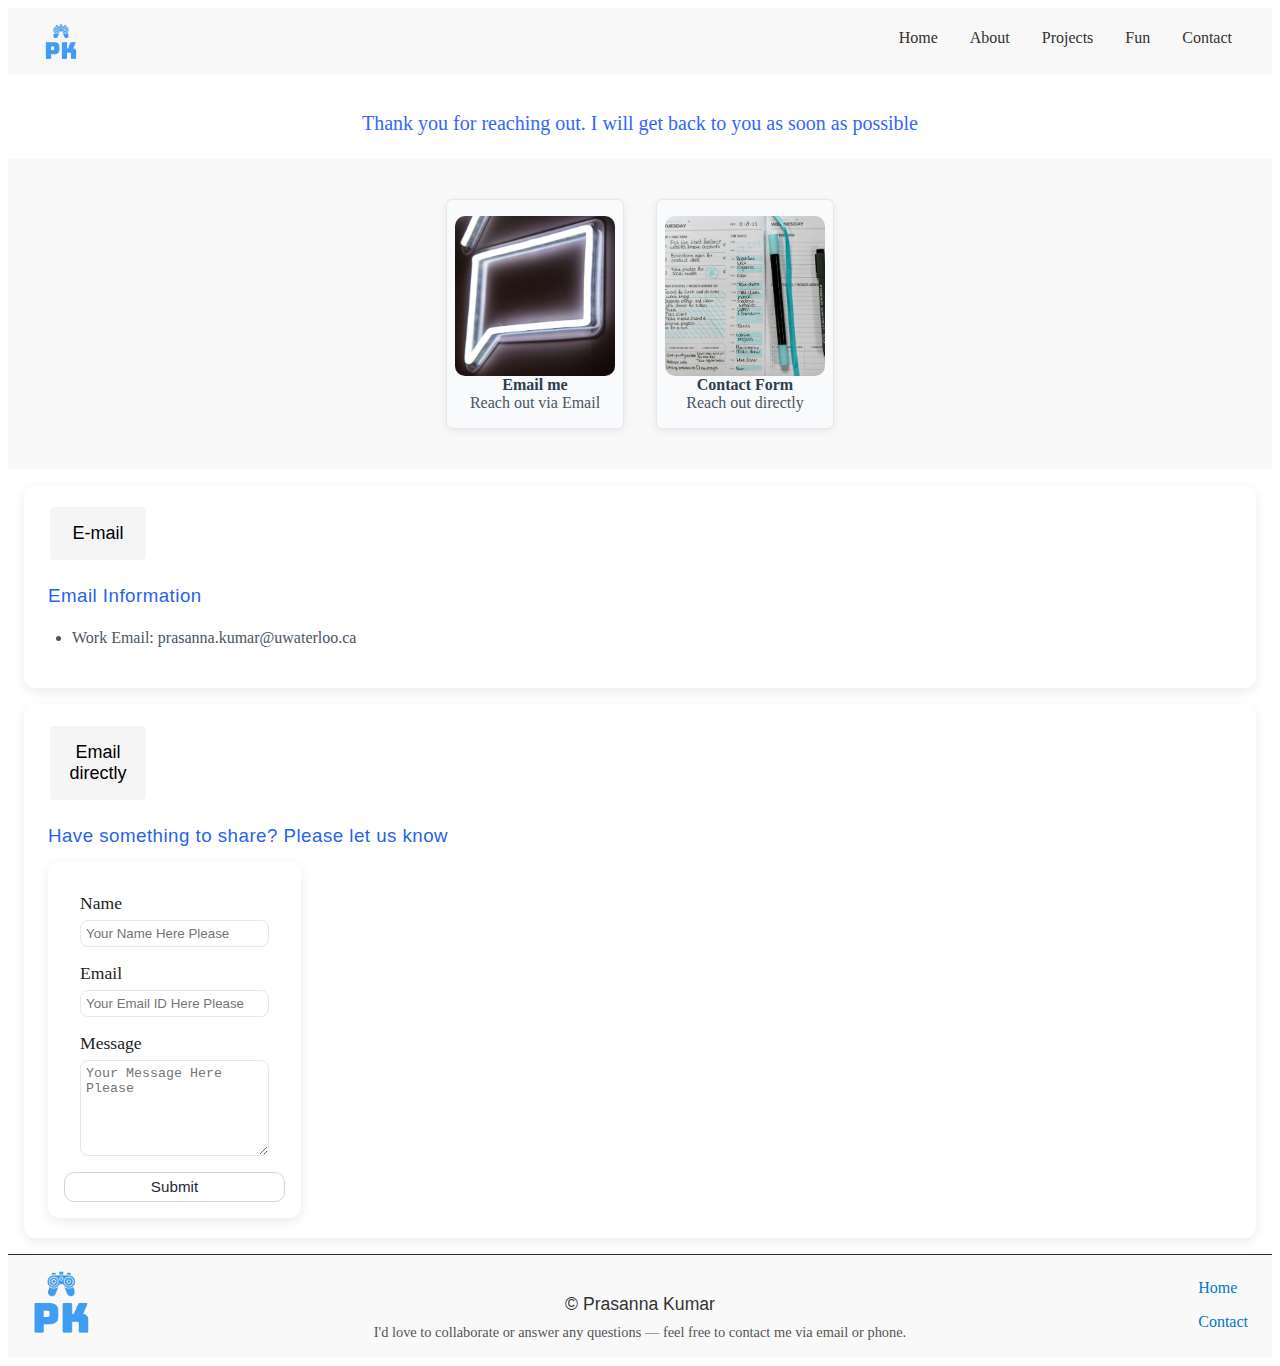
<file: thankyou.html>
<!DOCTYPE html>
<html lang="en">
    <head>
        <title>Contact Information</title>
        <link rel="stylesheet" href="css/global.css">
        <link rel="stylesheet" href="css/contactpage.css">
        <link rel="stylesheet" href="css/thankyou.css"
        <meta name="viewport" content="width=device-width, initial-scale=1.0">
    </head>
    <body> 
        <header>
                <img src="images/icons/logo.png" class="logo" alt="logoIcon">
                <img src="images/icons/close.png" class="close" alt="logoIcon">
                <nav class="pageNavigation">
                    <ul class="pageList">
                        <li><a href="index.html"> Home </a></li>
                        <li><a href="bio.html"> About</a></li>
                        <li><a href="projects.html"> Projects</a></li>
                        <li><a href="fun.html"> Fun</a></li>
                        <li><a href="contact.html"> Contact</a></li>
                    </ul>
                    
                </nav>
                <img class="iconbar" src="images/icons/menubars.png" alt="bars"/>
        </header>
        <p class="thank-you-message"> Thank you for reaching out. I will get back to you as soon as possible </p>
        
        <nav class="cards">
            <a href="#email" class="card">
                <img src="images/navbar/contact.jpg" class="card-image" alt="call">
                 <div class="card-title">Email me</div> Reach out via Email </a>
            <a href="#form" class="card">
                <img src="images/navbar/form.jpg" class="card-image" alt="form">
                 <div class="card-title">Contact Form</div> Reach out directly </a>

        </nav>
        <section id="email" class="text">
            <h2> E-mail </h2>
                <article>   
                    <h3>Email Information</h3>
                    <ul>
                        <li>Work Email: prasanna.kumar@uwaterloo.ca</li>
                    </ul>
                   
                </article>  

        </section>
        <section id="form" class="text">
            <h2> Email directly </h2>
                <article>   
                    <h3>Have something to share? Please let us know</h3>
                    <form class="form-container" name="contact" method="POST" data-netlify="true" action="/thank-you.html">
                         <input type="hidden" name="form-name" value="contact" />
                        <div class="form-field">
                        <label for="name"> Name </label>
                        <input type="text" id="name" placeholder="Your Name Here Please" name="name">
                        </div>
                        
                        <div class="form-field">
                        <label for="email"> Email </label>
                        <input name="email" type="email" id="email" placeholder="Your Email ID Here Please">
                        </div>
                        <div class="form-field">
                        <label for="message">Message</label>
                        <textarea id="message" name="message" placeholder="Your Message Here Please"></textarea>
                        </div>
                        
                        <button class="form-button" type="submit"> Submit </button>
                    </form>
                </article>
                     
        </section>
            

        </section>
        <footer>
            <div class="footer-logo"><img src="images/icons/logo.png" alt="logo"></div>
            <div class="footer-text">
                <h4>© Prasanna Kumar </h4>
                <p> I'd love to collaborate or answer any questions — 
                feel free to contact me via email or phone.</p>
            </div>
            <div class="footer-links">
                <a href="index.html">Home</a>
                <a href="contact.html">Contact</a>
            </div>
        </footer>
        <script src="scripts/showLinks.js"></script>
        </body>
        </html>
</file>
<file: css/global.css>
html {
    scroll-padding-top: 4rem;
}
body {
    background-color: #ffffff;
    color: #161512;
    align-items: center;
    justify-content: center;
}
h1, h2, h3, h4 {
    font-family:Arial, Helvetica, sans-serif;
    font-weight: 500;
    font-style: normal;
    color: #111111;
}

/*header */
header {
  display: flex;
  flex-direction: row;
  justify-content: space-between;
  padding: 1rem 2rem;
  background: #f8f8f8;
  height: auto;
}
header .logo {
    display: block;
    width: auto;
    height: 35px;
}
header .close {
    display: none;
}
header .pageNavigation {
    display: flex;
    align-items: top;
  }
.pageNavigation .pageList {
    display: flex;
      gap: 1.5rem;
      list-style: none;
      margin: 0;
      padding: 0;
  }     
.pageNavigation .pageList  li a {
        text-decoration: none;
        color: #333;
      }
.pageNavigation .pageList     li a:hover {
        color: #1a73e8; 
        text-decoration: underline;
}    
header .iconbar{
  display: none;
} 
@media (max-width: 768px) {
header .pageNavigation{
        display: none;
    }
header .pageNavigation.show {
  display: flex;
  flex-direction: column;

}
header .pageNavigation .pageList{
  flex-direction: column;
}
header .iconbar{
  display: flex;
  width: 25px;
  height: 25px;
  cursor: pointer;
}
header .iconbar.hidden{
  display: none;
}
header .logo.hidden{
    display: none;
}
header .close.show {
    display: block;
    width: 35px;
    height: 35px;
    cursor: pointer;
}
}

button {
    padding: 0.5rem 1.2rem;
    background: transparent;
    border: 1px solid #d1d5db; 
    color: #374151; 
    border-radius: 6px;
    font-size: 0.95rem;
    cursor: pointer;
    transition: background 0.2s ease, border-color 0.2s ease;

    &:hover {
        background: #f9fafb; 
        border-color: #9ca3af; 
    }
}


footer {
    display: grid;
    grid-template-columns: 1fr auto 1fr;
    background-color: #f9f9f9 ;
    color: #555555;
    padding: 1rem 1rem;
    border-top: 1px solid #2a2a3d;
}
.footer-logo {
    justify-self: start;
}
.footer-logo img {
    max-width: 5rem;
}
.footer-text{
    justify-self: center;
    color: #444444;
    text-align: center;
}
.footer-text h4 {
  margin-bottom: 0.4rem;
  font-weight: 500;
  font-size: 1.1rem;
  color: #333;
}

.footer-text p {
  margin: 0;
  font-weight: 400;
  font-size: 0.9rem;
  color: #555;
  line-height: 1.4;
}
.footer-links{
    justify-self: end;
    display: flex;
    flex-flow: column;
}
.footer-links a{
    text-decoration: none;
    padding: 0.5rem;
    color: #0077cc ;
}
.footer-links a:hover{
    color: #222222;
    font-size: 1.1rem;
}
</file>
<file: css/homepage.css>
.banner{
  display: flex;
  align-items: stretch;

}
.banner .img-desktop {
  height: calc(100vh - 50px);
  width: 40vw;
  object-fit: cover;
  object-position: left center;
  filter: grayscale(80%)  blur(0.7px) brightness(90%);
}
.banner .img-mobile {
  height: calc(100vh - 50px);
  width: 40vw;
  object-fit: contain;
  object-position: left center;
  filter: grayscale(80%)  blur(0.7px) brightness(90%);
  display: none;
}
.banner .details {
  display: flex;
  align-items: center;
  justify-content: center;
  flex-direction: column;
  width: 60vw;
  height: calc(100vh - 50px);
  text-align: center;
  padding: 2rem;
}
.banner .details h1,
.banner .details p {
  margin: 0;
  padding: 0;
}

.banner .details p {
  margin-top: 10px;
  margin-bottom: 15px;
}

.cards {
    background-color: #F9FAFB ;
    display: flex;
    flex-direction: row;
    flex-wrap: wrap;
    justify-content: center;
    padding: 2rem 1rem 2rem 1rem;
    align-items: stretch;
    gap: 1rem;
    box-sizing: border-box;
}

.card {
    background-color: white;
    display: flex;
    padding: 1rem 0.5rem 1rem 0.5rem;
    justify-self: center;
    margin: 0.5rem;
    text-align: center;
    text-decoration: none;
    border-radius: 10px;
    box-shadow: 0 4px 10px rgba(0, 0, 0, 0.1);
    color: #7f8d8d;
    align-items: center;
    flex: 1 1 0;
    width: auto;
    height: 10rem;
    transition: all 0.3s ease;
    
}
.card:hover{
    box-shadow: 0 5px 5px #f1c40f;
    background-color: whitesmoke;
    font-size: 1.1rem;
}
.card-image{
    width: 10rem;
    height: auto;
    border-radius: 10px;
    flex-shrink: 0;
    box-sizing: content-box;
    object-fit: cover;
}
.card-text {
    color: #2c3e50;
    flex: 1;
    padding: 0.5rem;
}
.card-text h3{
  margin-bottom: 0.1rem;
  color: #1a1a1a;
  font-weight: 500;
}
.card-text p{
        margin-top: 0.1rem;
        color: #5f6a6a;
        font-weight: 400;
}
.scrolldown {
  position: fixed;
  bottom: 2rem;
  left: 50%;
  transform: translateX(-50%);
  padding: 0.5rem 1.5rem;
  background: rgba(255, 255, 255, 0.2);
  border: 1px solid gray;
  border-radius: 50%;
  backdrop-filter: blur(5px);
  cursor: pointer;
  z-index: 100;
  display: none;
}
.scrolldown .arrow {
    animation: bounce 1.5s infinite;
  }
@keyframes bounce {
  0%, 100% { transform: translateY(0); }
  50%      { transform: translateY(6px); }
  }

@media (max-width: 768px){
.banner{
    flex-direction: column;
  }
.banner .img-desktop{
    display: none;
  
}
.banner .img-mobile {
  width: 100vw;
  height: auto;
  filter: grayscale(2%)  blur(0.7px) brightness(90%);
  opacity: 0.7;
  object-fit: cover;
  display: block;
}
.banner .details {
    width: 100vw;
    height: auto;
    padding: 1rem;
  }

  .cards {
    flex-direction: column;
    align-items: stretch;
    width: 100vw;
    padding: 1rem 0;
    margin: 0;
  }
  .card {
     margin: 0 0 1rem 0;
     height: 12rem;
     box-sizing: border-box;
  }
  .card-image {
    height: 100%;
  }
  
}
@media (min-width: 769px) {
  body,html {
    scroll-snap-type: y proximity;
    overflow-y: scroll;
    height: 100vh;
    scroll-behavior: smooth;
  }
  .main-content {
    scroll-snap-align: start;
  }
  .scrolldown {
    display: block;
    
  }
  .card {
    height: 25vh;
  }
  
}
</file>
<file: css/about.css>
body {
  font-family: 'Inter', 'Segoe UI', sans-serif;
  background-color: #ffffff;
  color: #1a1a1a;
}
.nav-container {
    display:  flex;
    flex-flow: column;
    justify-content: center;
    gap: 0.8rem;
    padding: 1rem;
    margin: 1rem;
    background-color: #f9f9f9;
}
.nav-items {
    padding: 0.5rem 1.2rem;
    background-color: #f9fafb; 
    border: 1px solid #e5e7eb;
    color: #374151;
    border-radius: 6px;
    font-size: 1rem;
    text-align: center;
    cursor: pointer;
    transition: background 0.2s ease, border-color 0.2s ease;
    text-decoration: none;
    display: block;
    
}
.nav-items:hover {
    border-radius: 4px;
    background-color: #f3f4f6;
    border-color: #d1d5db;
    text-align: center;
    color: #000000;
    flex-grow: 1;
    text-decoration: none;
    
}
.text {
    background-color: #ffffff;
    margin: 1rem;
    color: #222222;
    padding: 1.25rem 1.5rem;
    border-radius: 12px;
    box-shadow: 0 4px 12px rgba(0,0,0,0.08);
}
.text:hover {
    box-shadow: 0 8px 20px rgba(0,0,0,0.12);
    transition: box-shadow 0.3s ease;
}

.herobanner {
    display: flex;
    flex-direction: column;
    align-items: center;
    justify-content: center;


}
.herobanner img{
        width: 200px;
        height: fit-content;
        border-radius: 12px;
        
}
.section-title {
  font-size: 1.5rem;    
  color: #1f2937;
  margin-bottom: 1rem;
  border-left: 4px solid #3b82f6; 
  padding-left: 0.75rem;   
  text-transform: capitalize;
  letter-spacing: 0.5px;
}
.details {
    align-items: stretch;
    display: flex;
    flex-wrap: wrap;
    flex-direction: column;
    padding-top: 0.25rem;
    gap: 0.5rem;
}
.details .heading{
    display: flex;
    flex-direction: row;
    justify-content: space-between;
    flex-wrap: wrap;
    gap: 0.5rem;
    text-align: center;
}
.details .heading h4{
    flex: 1;
    margin: 0;
    font: 1rem;
}
.details p {
    margin: 0rem;
}
.details ul {
    padding: 0rem 1.5rem 0rem 1.5rem;
    margin: 1rem 0rem;
    line-height: 1.5;
}
.details ul li{
    margin-bottom: 0.25rem;
}

.divider {
  border: none;
  border-top: 1px solid #e0e0e0; 
  margin: 2rem 0;           
}

a{
    text-decoration: none;
}

@media (min-width: 768px) {
    .nav-container{
        flex-flow: row;
        justify-content: space-between;
        gap: 1.5rem;
    }
    .herobanner {
        flex-direction: row;
        gap: 2rem;
    }
}
@media (max-width: 480px) {
  .details .heading {
    flex-direction: column;
    text-align: left;
  }
}
</file>
<file: css/contactpage.css>
.cards {
    background-color: #f9f9f9;
    display: flex;
    flex-direction: row;
    flex-wrap: wrap;
    justify-content: center;
    padding: 2rem 1rem 2rem 1rem;
    align-items: stretch;
    gap: 1rem;
    
}

.card {
    background-color: #f9fafb; 
    border: 1px solid #e5e7eb;
    border-radius: 6px;
    font-size: 1rem;
    display: flex;
    flex-flow: column;
    padding: 1rem 0.5rem 1rem 0.5rem;
    justify-self: center;
    margin: 0.5rem;
    text-align: center;
    text-decoration: none;
    box-shadow: 0 2px 8px rgba(0,0,0,0.08);
    color: #4b5563;
    align-items: center;
    flex: 1 1 0;
    transition: background 0.2s ease, border-color 0.2s ease;
    min-width: 10rem;
    max-width: 10rem;
    
}
.card:hover{
    font-size: 1.1rem;
    border-radius: 4px;
    background-color: #f8fafc;
    border-color: #d1d5db;
    text-align: center;
    color: #111827;
    flex-grow: 1;
    text-decoration: none;
}
.card-title {
    font-weight: bold;
    color: #2c3e50;
}


.card-image{
    max-width: 10rem;
    width: 100%;
    border-radius: 10px;
}

.form-container {
    padding: 1rem;
    border-radius: 12px;
    box-shadow: 0 4px 12px rgba(0,0,0,0.08);
    width: fit-content;
}
.form-field {
    margin: 1rem;
    font-size: 1.1rem;
}
.form-button {
    width: 100%;
    padding: 0.35rem;
    border-radius: 10px;
    background-color: transparent;
    color: #1f2937;
}
.form-field textarea {
  min-height: 96px;
  resize: vertical;
}
.form-button:hover{
    font-size: 1.1rem;
    background-color: #e2e8f0;
}

.text {
    background-color: #ffffff;
    margin: 1rem;
    color: #222222;
    padding: 1.25rem 1.5rem;
    border-radius: 12px;
    box-shadow: 0 4px 12px rgba(0,0,0,0.08);
}
.text:hover {
    box-shadow: 0 8px 20px rgba(0,0,0,0.12);
    transition: box-shadow 0.3s ease;
}
h2 {
    color: black;
    background-color: whitesmoke;
    border-radius: 4px;
    padding: 1rem;
    margin: 2px;
    width: 4rem;
    font-size: large;
    font-weight: normal;
    text-align: center;
    
}
ul {
    padding: 0rem 1.5rem 0rem 1.5rem;
    margin: 1rem 0rem;
    color: #4b5563;
    line-height: 1.75;
}

ul li{
    margin: 0 0.5rem 0 0;
}
p {
    color: #4b5563;
    font-size: 1rem;
    font-weight: 100;
    line-height: 1.6;
}
h3 {
    color: #2563eb;
    font-weight: normal;
    line-height: 1.3;
    letter-spacing: 0.03rem;
    margin: 1.5rem 0rem 0.75rem 0rem;
}

.form-field {
  display: grid;
  gap: 6px;        
}

.form-field label {
  display: block;
}

.form-field input,
.form-field textarea {
  width: 100%;
  box-sizing: border-box;
  padding: 5px 5px;
  border: 1px solid #e5e7eb;
  border-radius: 8px;
}
</file>
<file: css/morefun.css>
body {
  font-family: 'Inter', 'Segoe UI', sans-serif;
  background-color: #ffffff;
  color: #1a1a1a;
}
.text {
    background-color: #ffffff;
    margin: 1rem;
    color: #222222;
    padding: 1.25rem 1.5rem;
    border-radius: 12px;
    box-shadow: 0 4px 12px rgba(0,0,0,0.08);
}
.text:hover {
    box-shadow: 0 8px 20px rgba(0,0,0,0.12);
    transition: box-shadow 0.3s ease;
}

.herobanner {
    display: flex;
    flex-direction: row;
    align-items: center;
    justify-content: center;
    gap: 2rem;
    padding: 1rem;
    border-radius: 12px;
    background-color: #fff8f0;
    box-shadow: 0 4px 12px rgba(0,0,0,0.12);
    margin: 2rem auto;

}
.herobanner img{
        width: 280px;
        height: 420px;
        object-fit: cover;
        border-radius: 12px;
        box-shadow: 0 8px 16px rgba(0,0,0,0.12);
}
.section-title {
  font-size: 1.5rem;    
  color: #1f2937;
  margin-bottom: 1rem;
  border-left: 4px solid #3b82f6; 
  padding-left: 0.75rem;   
  text-transform: capitalize;
  letter-spacing: 0.5px;
}

@media (max-width: 768px) {
  .herobanner {
        flex-direction: roq;
        gap: 2rem;
        flex-wrap: wrap;
    }

  .herobanner img {
    height: 240px;
    width: auto;
  }

  .fun-intro-text {
    padding: 1rem;
  }
}
</file>
<file: css/projects.css>
.projects-section {
    display: grid;
    grid-template-rows: 1fr  3fr;
    align-items: center;
    justify-items: center;
    
}
.projects-category {
    background-color: #f9f9f9;
    display: flex;
    flex-direction: row;
    flex-wrap: wrap;
    justify-content: center;
    padding: 2rem 1rem 2rem 1rem;
    align-items: stretch;
    gap: 1rem;
    
}
.project-category {
    background-color: #f9fafb; 
    border: 1px solid #e5e7eb;
    border-radius: 6px;
    font-size: 1rem;
    display: flex;
    flex-direction: row;
    padding: 1rem 0.5rem 1rem 0.5rem;
    justify-self: center;
    margin: 0.5rem;
    text-align: center;
    text-decoration: none;
    box-shadow: 0 2px 8px rgba(0,0,0,0.08);
    color: #4b5563;
    align-items: center;
    flex: 1 1 0;
    transition: background 0.2s ease, border-color 0.2s ease;  
}
.project-category-current {
    background-color: #f2fadf; 
    border: 1px solid #0000ff;
    border-radius: 6px;
    font-size: 1rem;
    font-weight: bold;
}
.project-category:hover {
    box-shadow: 0 2px 12px #4b5563;
    cursor: pointer;
    background-color: lightgray;
}
.projects-scroll {
    background-color: #f9f9f9;
    display: flex;
    flex-direction: row;
    flex-wrap: wrap;
    justify-content: center;
    padding: 2rem 1rem 2rem 1rem;
    align-items: stretch;
    gap: 1rem;
    
}
.project-scroll {
    background-color: #f9fafb; 
    border: 1px solid #e5e7eb;
    border-radius: 6px;
    font-size: 1rem;
    display: flex;
    flex-direction: row;
    padding: 1rem 0.5rem 1rem 0.5rem;
    justify-self: center;
    margin: 0.5rem;
    text-align: center;
    text-decoration: none;
    box-shadow: 0 2px 8px rgba(0,0,0,0.08);
    color: #4b5563;
    align-items: center;
    flex: 1 1 0;
    transition: background 0.2s ease, border-color 0.2s ease;  
}
.project-scroll-current {
    background-color: #f2fadf; 
    border: 1px solid #0000ff;
    border-radius: 6px;
    font-size: 1rem;
    font-weight: bold;
}
.project-scroll:hover {
    box-shadow: 0 2px 12px #4b5563;
    cursor: pointer;
    background-color: lightgray;
}
.spotlight {
    margin: 0px;
    width: 90%;
    height: fit-content;
    border-radius: 12px;
    background-color: rgba(255, 255, 255, 0.15);
    border: 1px solid rgba(255, 255, 255, 0.3);
    box-shadow: 0 4px 30px rgba(0, 0, 0, 0.1);
    backdrop-filter: blur(10px);
    margin-bottom: 1rem;
    
}
.spotlight-titles {
    width: 100%;
    padding: 1.5rem 2rem;
    border-bottom: 1px solid lightblue;
}

.spotlight-titles h3 {
    margin: 0;
    font-size: 1.5rem;
    color: #111827;
    font-weight: 600;
}
.spotlight-card {
    display: flex;
    flex-direction: column;
}
.spotlight ul {
    list-style: none;
    width: fit-content;
}
.spotlight li {
    margin-top: 1rem;
}
.spotlight-list-header{
    background-color: #e0f2fe;
    color: #0369a1;
    font-size: 1rem;
    padding: 0.25rem 0.75rem;
    border-radius: 9999px;  
}
.spotlight-list-details {
    margin-top: 1rem;
    display: flex;
    flex-direction: column;
}
.spotlight-list-details-description {
    display: flex;
    flex-direction: column;
}
.spotlight-list-details-description p{
    margin: 0;
}

.spotlight-list-cards {
    display: flex;
    grid-template-rows: 100px 2fr;
    justify-content: center;
    align-items: center;
    padding-top: 1rem;
    gap: 0.75rem;
}
.spotlight-list-cards img{
    border-radius: 12px;
}
.spotlight-list-cards-description {
    display: flex;
    flex-direction: column;
    line-height: 1.2rem;
}
.project-category.active {
  background: #2563eb;
  color: white;
}
.spotlight-list-cards-description p{
    margin: 0;
}

.spotlight {
  display: none;
}

.spotlight.active {
  display: block;
}
</file>
<file: css/thankyou.css>
.thank-you-message {
  text-align: center;
  font-size: 1.25rem;
  color: #3366ff; /* nice blue */
  margin-top: 2rem;
}
</file>
